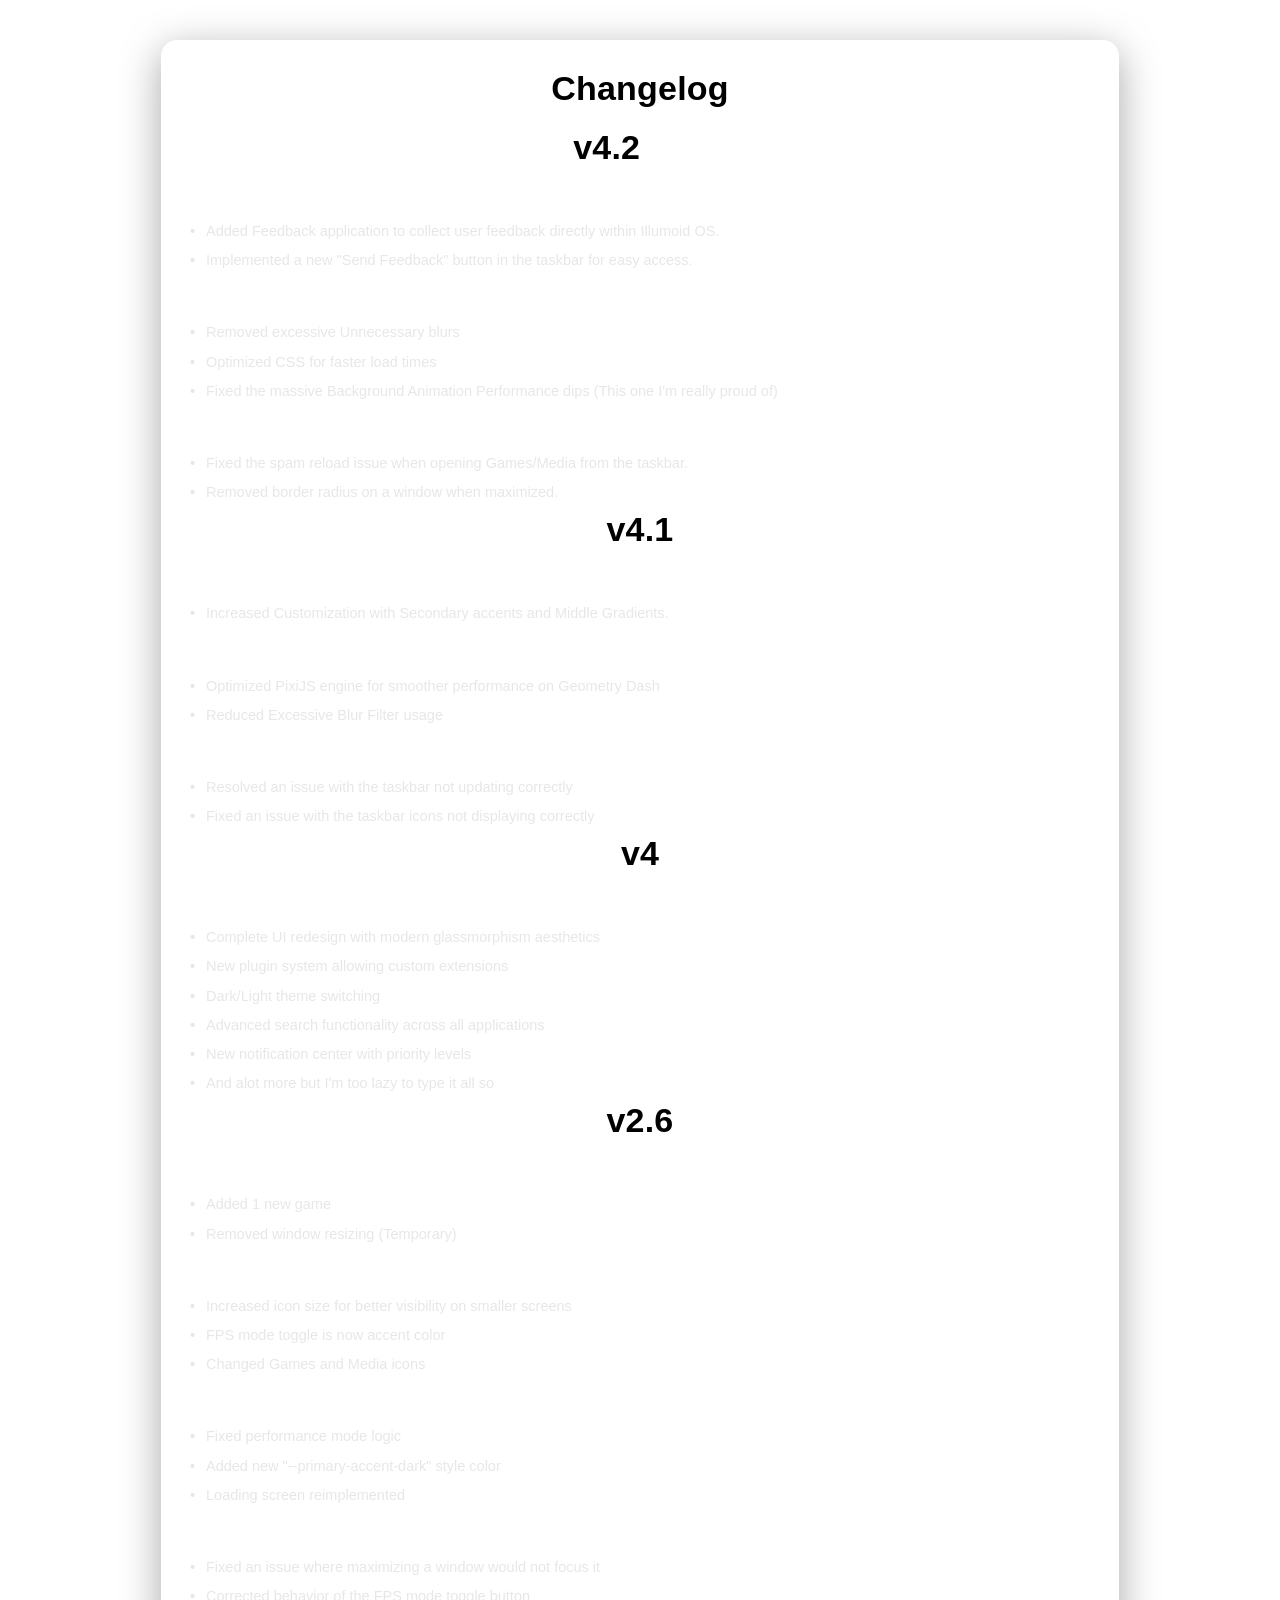
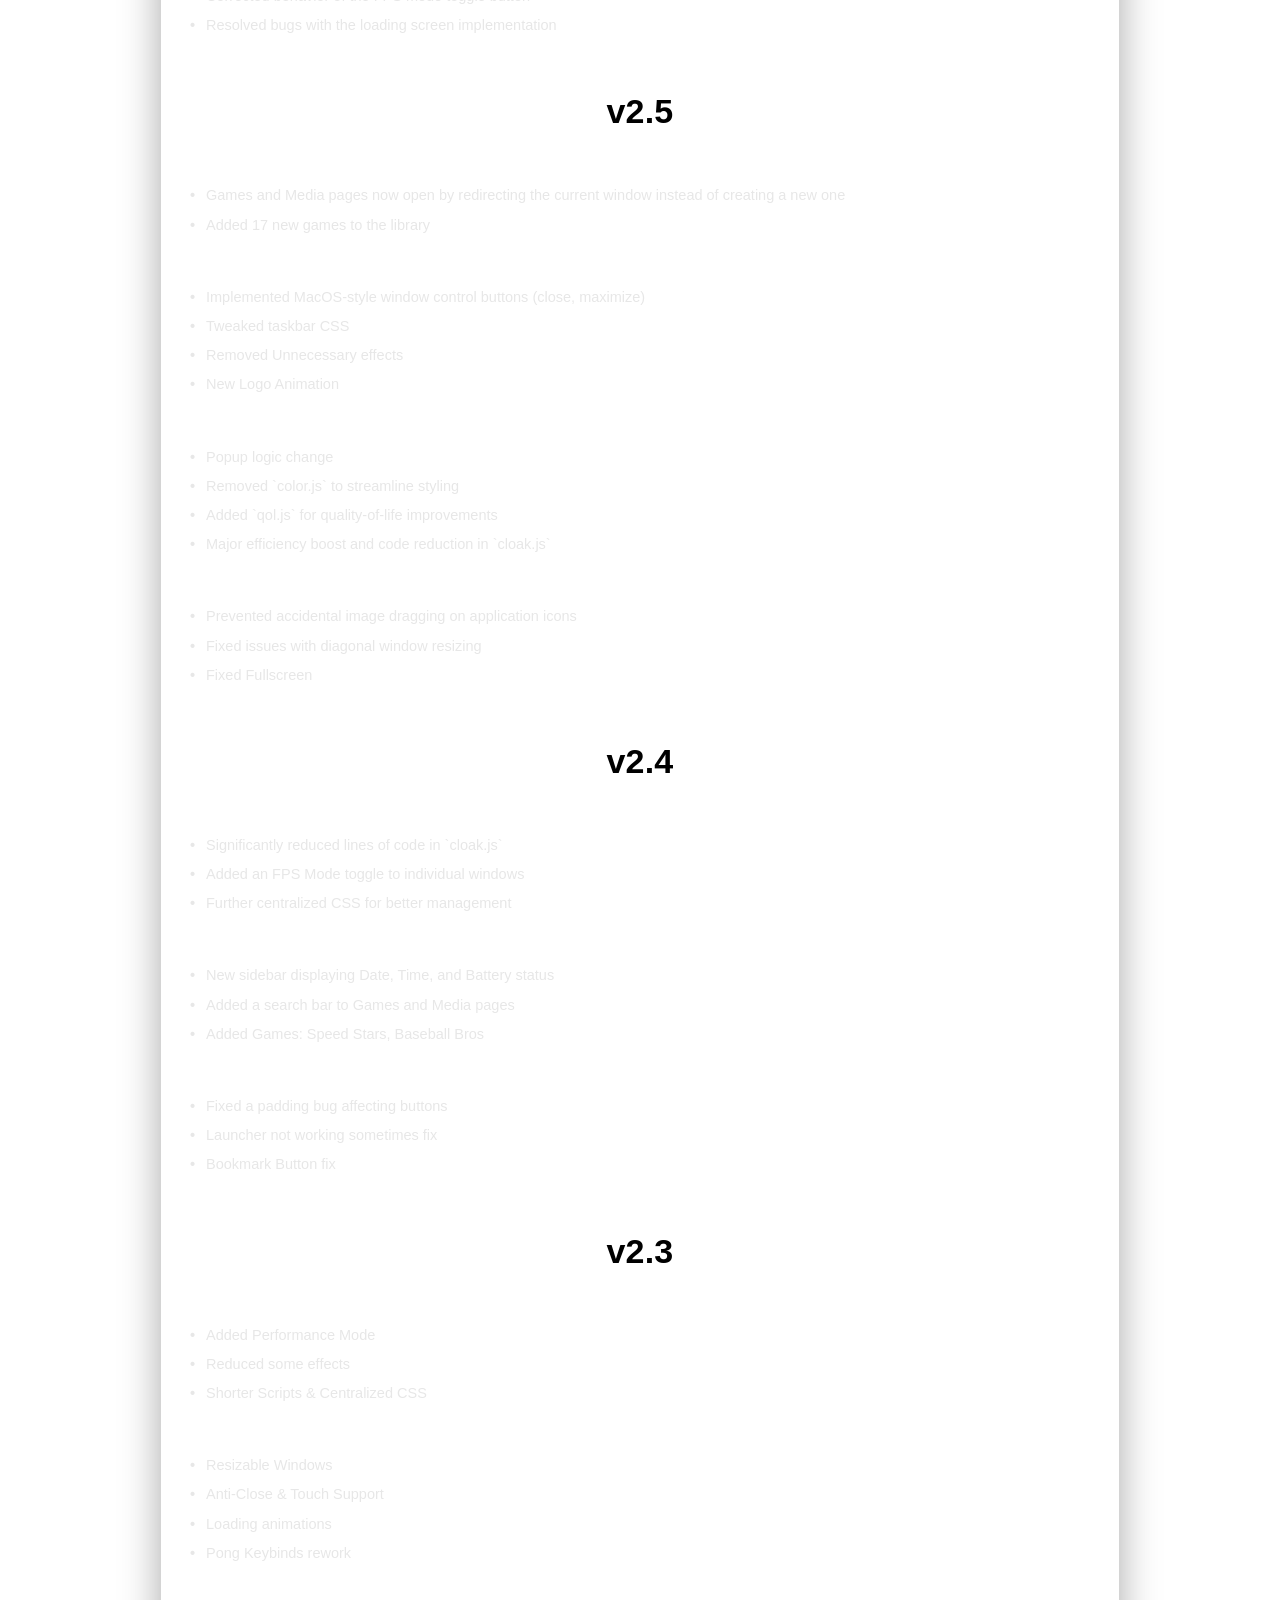
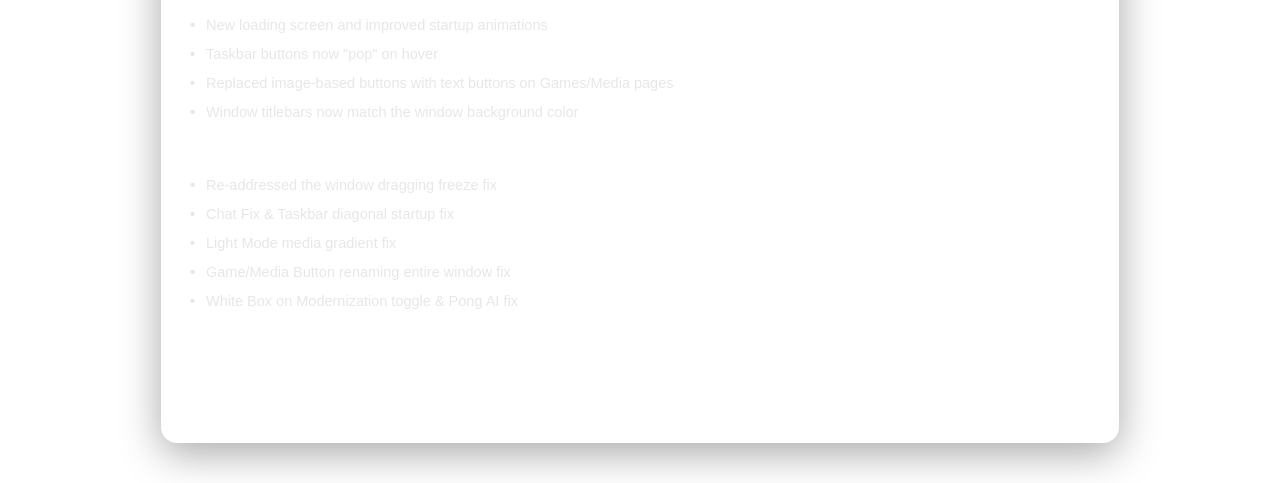
<file: pages/about.html>
<!DOCTYPE html>
<html lang="en">
  <head>
    <meta charset="UTF-8" />
    <meta name="viewport" content="width=device-width, initial-scale=1.0" />
    <title>Illumoid OS - Changelog</title>
    <style>
      body {
        font-family: "Segoe UI", Tahoma, Geneva, Verdana, sans-serif;
        margin: 0;
        padding: 0;
        min-height: 100vh;
        padding: 40px 20px;
        background: transparent;
        -webkit-font-smoothing: antialiased;
        -moz-osx-font-smoothing: grayscale;
      }
      .container {
        max-width: 900px;
        margin: 0 auto;
        padding: 28px 28px 24px;
        border-radius: 16px;
        border: 1px solid rgba(255,255,255,0.16);
        box-shadow:
          0 10px 40px rgba(0,0,0,0.35),
          inset 0 1px 0 rgba(255,255,255,0.05);
        backdrop-filter: saturate(140%) blur(16px);
        -webkit-backdrop-filter: saturate(140%) blur(16px);
      }
      h1 {
        text-align: center;
        margin: 0 0 20px 0;
        font-size: 34px;
        font-weight: 800;
        letter-spacing: 0.2px;
        color: var(--primary-accent);
      }
      .changelog-entry {
        margin-bottom: 24px;
        padding-bottom: 24px;
        border-bottom: 1px solid rgba(255,255,255,0.12);
      }
      .version-badge {
        display: inline-block;
        margin-left: 8px;
        padding: 4px 10px;
        font-size: 12px;
        font-weight: 600;
        color: #fff;
        background: color-mix(in oklab, var(--primary-accent-2) 75%, #0000);
        border: 1px solid rgba(255,255,255,0.18);
        border-radius: 999px;
        backdrop-filter: saturate(140%) blur(4px);
      }
      h2 {
        font-size: 18px;
        font-weight: 700;
        color: #fff;
        opacity: 0.9;
        margin: 16px 0 12px 0;
        text-align: left !important;
      }
      ul {
        list-style-type: none;
        padding-left: 16px;
        margin: 0;
      }
      li {
        font-size: 14.5px;
        line-height: 1.6;
        color: #e5e5e5;
        opacity: 0.92;
        margin-bottom: 6px;
        position: relative;
      }
      li::before {
        content: '•';
        position: absolute;
        left: -16px;
        color: var(--primary-accent);
        font-weight: bold;
      }
      ul ul {
        margin-top: 6px;
        padding-left: 20px;
      }
      ul ul li::before {
        content: '–';
      }
    </style>
  </head>
  <body>
    <div class="container">
      <h1>Changelog</h1>
      <div class="changelog-entry">
        <h1>v4.2<span class="version-badge">Latest</span></h1>
        <h2>New Features</h2>
        <ul>
          <li>Added Feedback application to collect user feedback directly within Illumoid OS.</li>
          <li>Implemented a new "Send Feedback" button in the taskbar for easy access.</li>
        </ul>
        <h2>Performance</h2>
        <ul>
          <li>Removed excessive Unnecessary blurs</li>
          <li>Optimized CSS for faster load times</li>
          <li>Fixed the massive Background Animation Performance dips (This one I'm really proud of)</li>
        </ul>
        <h2>Bug Fixes</h2>
        <ul>
          <li>Fixed the spam reload issue when opening Games/Media from the taskbar.</li>
          <li>Removed border radius on a window when maximized.</li>
        </ul>
        <h1>v4.1<span class="version-badge" style="display: none;"></span></h1>
        <h2>Major Features</h2>
        <ul>
          <li>Increased Customization with Secondary accents and Middle Gradients.</li>
        </ul>
        <h2>Performance Improvements</h2>
        <ul>
          <li>Optimized PixiJS engine for smoother performance on Geometry Dash</li>
          <li>Reduced Excessive Blur Filter usage</li>
        </ul>
        <h2>Fixes</h2>
        <ul>
          <li>Resolved an issue with the taskbar not updating correctly</li>
          <li>Fixed an issue with the taskbar icons not displaying correctly</li>
        </ul>
        <h1>v4</h1>
        <h2>Major Features</h2>
        <ul>
          <li>Complete UI redesign with modern glassmorphism aesthetics</li>
          <li>New plugin system allowing custom extensions</li>
          <li>Dark/Light theme switching</li>
          <li>Advanced search functionality across all applications</li>
          <li>New notification center with priority levels</li>
          <li>And alot more but I'm too lazy to type it all so</li>
        </ul>
      <div class="changelog-entry">
        <h1>v2.6 <span class="version-badge" style="display: none;"></span></h1>
        <h2>Features</h2>
        <ul>
          <li>Added 1 new game</li>
          <li>Removed window resizing (Temporary)</li>
        </ul>
        <h2>Appearance</h2>
        <ul>
          <li>Increased icon size for better visibility on smaller screens</li>
          <li>FPS mode toggle is now accent color</li>
          <li>Changed Games and Media icons</li>
        </ul>
        <h2>Scripts</h2>
        <ul>
          <li>Fixed performance mode logic</li>
          <li>Added new "--primary-accent-dark" style color</li>
          <li>Loading screen reimplemented</li>
        </ul>
        <h2>Bug Fixes</h2>
        <ul>
          <li>Fixed an issue where maximizing a window would not focus it</li>
          <li>Corrected behavior of the FPS mode toggle button</li>
          <li>Resolved bugs with the loading screen implementation</li>
        </ul>
      </div>
      <div class="changelog-entry">
        <h1>v2.5</h1>
        <h2>Features</h2>
        <ul>
          <li>Games and Media pages now open by redirecting the current window instead of creating a new one</li>
          <li>Added 17 new games to the library</li>
        </ul>
        <h2>Appearance</h2>
        <ul>
          <li>Implemented MacOS-style window control buttons (close, maximize)</li>
          <li>Tweaked taskbar CSS</li>
          <li>Removed Unnecessary effects</li>
          <li>New Logo Animation</li>
        </ul>
        <h2>Scripts</h2>
        <ul>
          <li>Popup logic change</li>
          <li>Removed `color.js` to streamline styling</li>
          <li>Added `qol.js` for quality-of-life improvements</li>
          <li>Major efficiency boost and code reduction in `cloak.js`</li>
        </ul>
        <h2>Bug Fixes</h2>
        <ul>
          <li>Prevented accidental image dragging on application icons</li>
          <li>Fixed issues with diagonal window resizing</li>
          <li>Fixed Fullscreen</li>
        </ul>
      </div>
      <div class="changelog-entry">
        <h1>v2.4</h1>
        <h2>Performance Optimizations</h2>
        <ul>
          <li>Significantly reduced lines of code in `cloak.js`</li>
          <li>Added an FPS Mode toggle to individual windows</li>
          <li>Further centralized CSS for better management</li>
        </ul>
        <h2>Features</h2>
        <ul>
          <li>New sidebar displaying Date, Time, and Battery status</li>
          <li>Added a search bar to Games and Media pages</li>
          <li>Added Games: Speed Stars, Baseball Bros</li>
        </ul>
        <h2>Bug Fixes</h2>
        <ul>
          <li>Fixed a padding bug affecting buttons</li>
          <li>Launcher not working sometimes fix</li>
          <li>Bookmark Button fix</li>
        </ul>
      </div>
      <div class="changelog-entry">
        <h1>v2.3</h1>
        <h2>Performance Optimizations</h2>
        <ul>
          <li>Added Performance Mode</li>
          <li>Reduced some effects</li>
          <li>Shorter Scripts & Centralized CSS</li>
        </ul>
        <h2>General Improvements</h2>
        <ul>
          <li>Resizable Windows</li>
          <li>Anti-Close & Touch Support</li>
          <li>Loading animations</li>
          <li>Pong Keybinds rework</li>
        </ul>
        <h2>Appearance</h2>
        <ul>
          <li>New loading screen and improved startup animations</li>
          <li>Taskbar buttons now "pop" on hover</li>
          <li>Replaced image-based buttons with text buttons on Games/Media pages</li>
          <li>Window titlebars now match the window background color</li>
        </ul>
        <h2>Bug Fixes</h2>
        <ul>
          <li>Re-addressed the window dragging freeze fix</li>
          <li>Chat Fix & Taskbar diagonal startup fix</li>
          <li>Light Mode media gradient fix</li>
          <li>Game/Media Button renaming entire window fix</li>
          <li>White Box on Modernization toggle & Pong AI fix</li>
        </ul>
      </div>
    </div>
  </body>
</html>
</file>
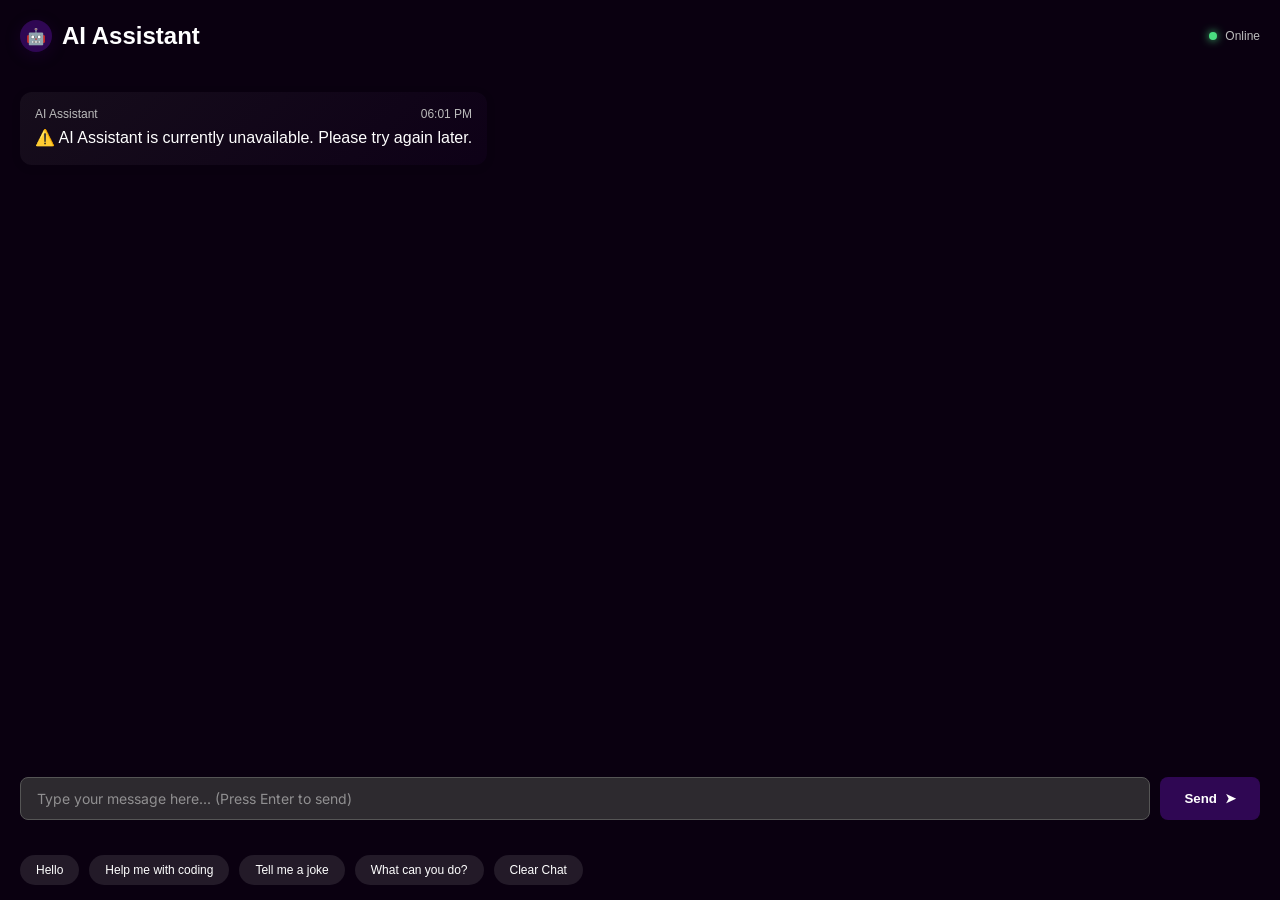
<file: pages/assistant.html>
<!DOCTYPE html>
<html lang="en">
<head>
  <meta charset="UTF-8" />
  <meta name="viewport" content="width=device-width, initial-scale=1.0" />
  <title>Illumoid OS - AI Assistant</title>
  <link rel="stylesheet" href="/styles/styles.css" />
  
  <style>
    body, html {
      background: none !important;
    }
    /* AI Assistant specific styles */
    .assistant-container {
      display: flex;
      flex-direction: column;
      height: 100vh;
      background: var(--bg-gradient-1);
      color: var(--font-color);
      font-family: 'Space Grotesk', sans-serif;
    }

    .assistant-header {
      padding: 20px;
      border-bottom: 1px solid var(--border);
      background: var(--titlebar-bg);
      display: flex;
      align-items: center;
      gap: 15px;
    }

    .assistant-title {
      font-size: 24px;
      font-weight: 600;
      display: flex;
      align-items: center;
      gap: 10px;
    }

    .assistant-icon {
      width: 32px;
      height: 32px;
      background: var(--primary-accent);
      border-radius: 50%;
      display: flex;
      align-items: center;
      justify-content: center;
      color: white;
      font-size: 16px;
      box-shadow: 0 4px 15px rgba(47, 7, 83, 0.3);
    }

    .status-indicator {
      margin-left: auto;
      display: flex;
      align-items: center;
      gap: 8px;
      font-size: 12px;
      color: var(--font-secondary);
    }

    .status-dot {
      width: 8px;
      height: 8px;
      background: #4ade80;
      border-radius: 50%;
      box-shadow: 0 0 8px #4ade80;
      animation: pulse 2s infinite;
    }

    .chat-area {
      flex: 1;
      overflow-y: auto;
      padding: 20px;
      display: flex;
      flex-direction: column;
      gap: 15px;
    }

    .message {
      max-width: 80%;
      padding: 15px;
      border-radius: 12px;
      border: 1px solid var(--border);
      background: var(--window-bg);
      box-shadow: 0 2px 10px rgba(0,0,0,0.1);
      animation: messageSlideIn 0.3s ease-out;
    }

    .message.assistant {
      align-self: flex-start;
      background: linear-gradient(135deg, var(--window-bg), rgba(47, 7, 83, 0.1));
    }

    .message.user {
      align-self: flex-end;
      background: linear-gradient(135deg, var(--primary-accent), var(--primary-accent-dark));
      color: white;
      border-color: rgba(47, 7, 83, 0.3);
    }

    .message-header {
      font-size: 12px;
      color: var(--font-secondary);
      margin-bottom: 5px;
      display: flex;
      justify-content: space-between;
      align-items: center;
    }

    .message-content {
      line-height: 1.5;
    }

    .typing-indicator {
      align-self: flex-start;
      padding: 15px;
      background: var(--window-bg);
      border-radius: 12px;
      border: 1px solid var(--border);
      display: none;
    }

    .typing-dots {
      display: flex;
      gap: 5px;
      align-items: center;
    }

    .typing-dot {
      width: 8px;
      height: 8px;
      background: var(--primary-accent);
      border-radius: 50%;
      animation: typing 1.4s infinite ease-in-out;
    }

    .typing-dot:nth-child(2) { animation-delay: 0.2s; }
    .typing-dot:nth-child(3) { animation-delay: 0.4s; }

    .input-area {
      padding: 20px;
      border-top: 1px solid var(--border);
      background: var(--titlebar-bg);
      display: flex;
      gap: 10px;
    }

    .message-input {
      flex: 1;
      padding: 12px 16px;
      border-radius: 8px;
      border: 1px solid var(--input-border);
      background: var(--input-bg);
      color: var(--font-color);
      font-size: 14px;
      outline: none;
      transition: all 0.3s ease;
    }

    .message-input:focus {
      border-color: var(--primary-accent);
      box-shadow: 0 0 0 3px rgba(47, 7, 83, 0.1);
    }

    .send-btn {
      padding: 12px 24px;
      background: var(--primary-accent);
      color: white;
      border: none;
      border-radius: 8px;
      cursor: pointer;
      font-weight: 600;
      transition: all 0.3s ease;
      display: flex;
      align-items: center;
      gap: 8px;
    }

    .send-btn:hover {
      background: var(--primary-accent-dark);
      transform: translateY(-1px);
      box-shadow: 0 4px 12px rgba(47, 7, 83, 0.3);
    }

    .send-btn:disabled {
      background: var(--font-secondary);
      cursor: not-allowed;
      transform: none;
      box-shadow: none;
    }

    .quick-actions {
      padding: 15px 20px;
      border-top: 1px solid var(--border);
      background: var(--titlebar-bg);
      display: flex;
      gap: 10px;
      flex-wrap: wrap;
    }

    .quick-btn {
      padding: 8px 16px;
      background: rgba(255,255,255,0.1);
      border: 1px solid var(--border);
      border-radius: 20px;
      color: var(--font-color);
      cursor: pointer;
      font-size: 12px;
      transition: all 0.3s ease;
    }

    .quick-btn:hover {
      background: var(--primary-accent);
      color: white;
      border-color: var(--primary-accent);
    }

    /* Animations */
    @keyframes pulse {
      0%, 100% { opacity: 1; }
      50% { opacity: 0.5; }
    }

    @keyframes typing {
      0%, 100% { transform: translateY(0); }
      50% { transform: translateY(-5px); }
    }

    @keyframes messageSlideIn {
      from {
        opacity: 0;
        transform: translateY(10px);
      }
      to {
        opacity: 1;
        transform: translateY(0);
      }
    }

    /* Responsive design */
    @media (max-width: 768px) {
      .message {
        max-width: 90%;
      }
      
      .assistant-header {
        padding: 15px;
      }
      
      .chat-area {
        padding: 15px;
      }
      
      .input-area {
        padding: 15px;
      }
    }
  </style>
</head>
<body>
  <div class="assistant-container">
    <div class="assistant-header">
      <div class="assistant-title">
        <div class="assistant-icon">🤖</div>
        <span>AI Assistant</span>
      </div>
      <div class="status-indicator">
        <div class="status-dot"></div>
        <span>Online</span>
      </div>
    </div>

    <div class="chat-area" id="chatArea">
      <!-- Messages will be inserted here -->
    </div>

    <div class="typing-indicator" id="typingIndicator">
      <div class="typing-dots">
        <div class="typing-dot"></div>
        <div class="typing-dot"></div>
        <div class="typing-dot"></div>
      </div>
    </div>

    <div class="input-area">
      <input 
        type="text" 
        id="messageInput" 
        class="message-input" 
        placeholder="Type your message here... (Press Enter to send)"
        autocomplete="off"
      />
      <button id="sendBtn" class="send-btn">
        <span>Send</span>
        <span>➤</span>
      </button>
    </div>

    <div class="quick-actions">
      <button class="quick-btn" onclick="sendQuickMessage('Hello')">Hello</button>
      <button class="quick-btn" onclick="sendQuickMessage('Help me with coding')">Help me with coding</button>
      <button class="quick-btn" onclick="sendQuickMessage('Tell me a joke')">Tell me a joke</button>
      <button class="quick-btn" onclick="sendQuickMessage('What can you do?')">What can you do?</button>
      <button class="quick-btn" onclick="clearChat()">Clear Chat</button>
    </div>
  </div>

  <!-- Puter AI Chat Script -->
  <script src="https://js.puter.com/v2/"></script>
  
  <script>
    // Chat state management
    let isTyping = false;
    let conversationHistory = [];
    
    // DOM elements
    const chatArea = document.getElementById('chatArea');
    const typingIndicator = document.getElementById('typingIndicator');
    const messageInput = document.getElementById('messageInput');
    const sendBtn = document.getElementById('sendBtn');

    // Initialize Puter AI
    async function initPuter() {
      try {
        // Test the Puter AI connection
        const testResponse = await puter.ai.chat("Hello, test connection");
        console.log('Puter AI initialized successfully');
        
        // Add welcome message
        addMessage("assistant", "Hello! I'm your AI Assistant powered by Puter.com. How can I help you today?");
      } catch (error) {
        console.error('Puter AI initialization failed:', error);
        addMessage("assistant", "⚠️ AI Assistant is currently unavailable. Please try again later.");
      }
    }

    // Add message to chat
    function addMessage(sender, text) {
      const messageDiv = document.createElement('div');
      messageDiv.className = `message ${sender}`;
      
      const now = new Date();
      const timeString = now.toLocaleTimeString([], { hour: '2-digit', minute: '2-digit' });
      
      messageDiv.innerHTML = `
        <div class="message-header">
          <span class="sender-name">${sender === 'assistant' ? 'AI Assistant' : 'You'}</span>
          <span class="time">${timeString}</span>
        </div>
        <div class="message-content">${text}</div>
      `;
      
      chatArea.appendChild(messageDiv);
      chatArea.scrollTop = chatArea.scrollHeight;
    }

    // Show/hide typing indicator
    function setTypingIndicator(show) {
      if (show) {
        typingIndicator.style.display = 'block';
        isTyping = true;
      } else {
        typingIndicator.style.display = 'none';
        isTyping = false;
      }
    }

    // Send message function
    async function sendMessage() {
      const message = messageInput.value.trim();
      
      if (!message || isTyping) return;
      
      // Clear input
      messageInput.value = '';
      
      // Add user message
      addMessage('user', message);
      
      // Show typing indicator
      setTypingIndicator(true);
      
      try {
        // Get AI response using Puter
        const response = await puter.ai.chat(message);
        
        // Hide typing indicator
        setTypingIndicator(false);
        
        // Add assistant response
        addMessage('assistant', response);
        
      } catch (error) {
        console.error('Error sending message:', error);
        setTypingIndicator(false);
        addMessage('assistant', 'Sorry, I encountered an error. Please try again.');
      }
    }

    // Quick message function
    function sendQuickMessage(message) {
      messageInput.value = message;
      sendMessage();
    }

    // Clear chat function
    function clearChat() {
      if (confirm('Are you sure you want to clear the chat?')) {
        chatArea.innerHTML = '';
        addMessage("assistant", "Chat cleared. How can I help you today?");
      }
    }

    // Event listeners
    sendBtn.addEventListener('click', sendMessage);
    
    messageInput.addEventListener('keypress', (e) => {
      if (e.key === 'Enter') {
        sendMessage();
      }
    });

    // Initialize the assistant
    document.addEventListener('DOMContentLoaded', () => {
      initPuter();
    });
  </script>
</body>
</html>
</file>
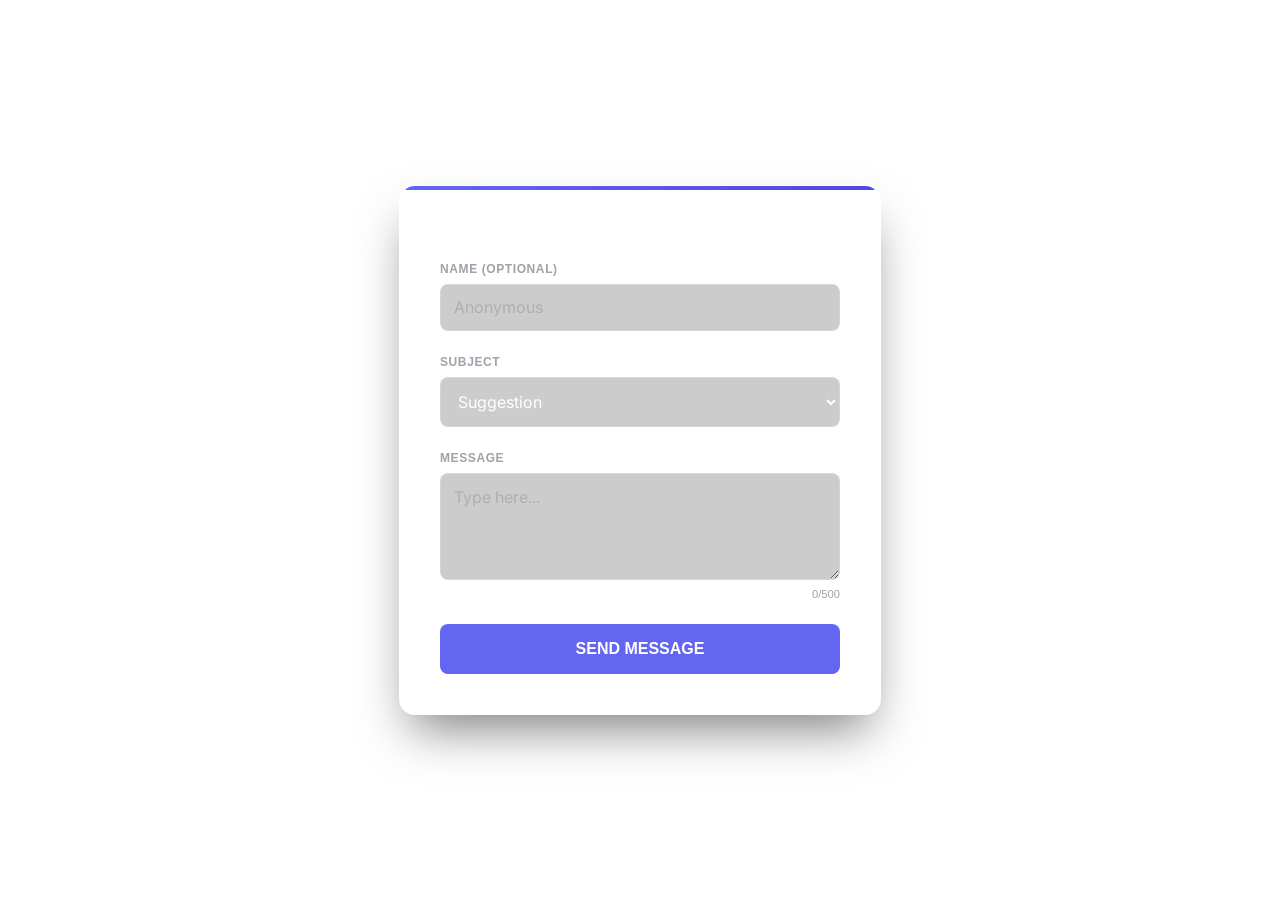
<file: pages/feedback.html>
<!DOCTYPE html>
<html lang="en">
<head>
    <meta charset="UTF-8">
    <meta name="viewport" content="width=device-width, initial-scale=1.0">
    <title>Feedback</title>
    <link rel="stylesheet" href="../styles/styles.css">
    <style>
        /* Feedback-specific styles that extend the illumoid theme */
        :root {
            --primary-accent: #6366f1;
            --primary-accent-dark: #4f46e5;
            --glass-bg: rgba(255, 255, 255, 0.1);
            --glass-bg-dark: rgba(0, 0, 0, 0.2);
            --font-color: #ffffff;
            --font-secondary: #a1a1aa;
            --unified-border: 1px solid rgba(255, 255, 255, 0.2);
            --radius-lg: 16px;
            --radius-sm: 8px;
            --transition-speed: 0.3s;
            --unified-blur: blur(10px);
        }

        body {
            font-family: sans-serif;
            margin: 0;
        }

        .feedback-container {
            display: flex;
            justify-content: center;
            align-items: center;
            min-height: 100vh;
            padding: 20px;
            box-sizing: border-box;
        }

        .feedback-card {
            background: var(--glass-bg);
            backdrop-filter: var(--unified-blur);
            -webkit-backdrop-filter: var(--unified-blur);
            border: var(--unified-border);
            border-radius: var(--radius-lg);
            padding: 2.5rem;
            width: 100%;
            max-width: 400px;
            box-shadow: 0 25px 50px -12px rgba(0, 0, 0, 0.5);
            position: relative;
            overflow: hidden;
        }

        .feedback-card::before {
            content: '';
            position: absolute;
            top: 0;
            left: 0;
            right: 0;
            height: 4px;
            background: linear-gradient(90deg, var(--primary-accent), var(--primary-accent-dark));
        }

        .feedback-header {
            margin: 0 0 0.5rem 0;
            font-size: 1.5rem;
            color: var(--font-color);
            font-weight: 600;
            text-align: center;
        }

        .form-group {
            margin-bottom: 1.5rem;
            position: relative;
        }

        .form-label {
            display: block;
            font-size: 0.75rem;
            font-weight: 600;
            margin-bottom: 0.5rem;
            text-transform: uppercase;
            color: var(--font-secondary);
            letter-spacing: 0.05em;
        }

        .form-input, .form-select, .form-textarea {
            width: 100%;
            padding: 0.8rem;
            background: var(--glass-bg-dark);
            border: var(--unified-border);
            border-radius: var(--radius-sm);
            color: var(--font-color);
            font-size: 1rem;
            box-sizing: border-box;
            transition: all var(--transition-speed);
        }

        .char-counter {
            font-size: 0.7rem;
            color: var(--font-secondary);
            text-align: right;
            margin-top: 4px;
        }

        .submit-btn {
            width: 100%;
            background: var(--primary-accent);
            color: white;
            border: none;
            padding: 1rem;
            border-radius: var(--radius-sm);
            font-size: 1rem;
            font-weight: 600;
            cursor: pointer;
            transition: all var(--transition-speed);
            text-transform: uppercase;
        }

        .submit-btn:disabled {
            background: #334155;
            cursor: not-allowed;
            opacity: 0.7;
        }

        #success-message { display: none; text-align: center; padding: 2rem 0; }
        .success-title { color: var(--font-color); font-size: 1.5rem; margin-bottom: 0.5rem; }
        .success-text { color: var(--font-secondary); line-height: 1.5; }
        .hate-icon { color: #ef4444; font-size: 3rem; margin-bottom: 1rem; }
        .honeypot { display: none; }
    </style>
</head>
<body>

    <div class="feedback-container">
        <div class="feedback-card">
            <div id="form-container">
                <h2 class="feedback-header">Feedback</h2>
                <form id="feedback-form">
                    <input type="text" name="_honey" class="honeypot">
                    <input type="hidden" name="_captcha" value="false">
                    
                    <div class="form-group">
                        <label class="form-label">Name (Optional)</label>
                        <input type="text" name="name" id="userName" class="form-input" placeholder="Anonymous">
                    </div>

                    <div class="form-group">
                        <label class="form-label">Subject</label>
                        <select name="_subject" id="subjectSelect" class="form-select">
                            <option value="Suggestion">Suggestion</option>
                            <option value="New App/Game">New App/Game</option>
                            <option value="Bug Report">Bug Report</option>
                            <option value="Hate Comment">Hate Comment</option>
                        </select>
                    </div>

                    <div class="form-group">
                        <label class="form-label">Message</label>
                        <textarea name="message" id="messageArea" rows="4" class="form-textarea" placeholder="Type here..." required maxlength="500"></textarea>
                        <div class="char-counter"><span id="charCount">0</span>/500</div>
                    </div>

                    <button type="submit" id="submit-btn" class="submit-btn">Send Message</button>
                </form>
            </div>

            <div id="success-message">
                <div id="success-icon-container"></div>
                <h3 id="success-title" class="success-title"></h3>
                <p id="success-text" class="success-text"></p>
                <button onclick="location.reload()" style="margin-top:1rem; cursor:pointer;">Go Back</button>
            </div>
        </div>
    </div>

    <script>
        const form = document.getElementById('feedback-form');
        const submitBtn = document.getElementById('submit-btn');
        const messageArea = document.getElementById('messageArea');
        const charCountDisplay = document.getElementById('charCount');
        const subjectSelect = document.getElementById('subjectSelect');
        
        // --- 1. SLUR DETECTION ---
        // Add words you want to filter here
        const blacklist = ['badword1', 'badword2', 'slur1']; 

        function containsSlurs(text) {
            const lowerText = text.toLowerCase();
            return blacklist.some(word => lowerText.includes(word));
        }

        // --- 2. COOLDOWN / RATE LIMIT LOGIC ---
        const COOLDOWN_MS = 2 * 60 * 1000; // 2 Minutes

        function checkRateLimit() {
            const lastSubmit = localStorage.getItem('lastFeedbackTime');
            if (lastSubmit) {
                const elapsed = Date.now() - parseInt(lastSubmit);
                if (elapsed < COOLDOWN_MS) {
                    startTimer(Math.ceil((COOLDOWN_MS - elapsed) / 1000));
                }
            }
        }

        function startTimer(seconds) {
            submitBtn.disabled = true;
            const timer = setInterval(() => {
                if (seconds <= 0) {
                    clearInterval(timer);
                    submitBtn.disabled = false;
                    submitBtn.innerText = "Send Message";
                } else {
                    submitBtn.innerText = `Cooldown: ${seconds}s`;
                    seconds--;
                }
            }, 1000);
        }

        // --- 3. EVENT LISTENERS ---
        messageArea.addEventListener('input', () => {
            charCountDisplay.innerText = messageArea.value.length;
        });

        let hateCount = 0;
        const annoyingPrompts = [
            "Are you sure you want to be mean?",
            "Are you really, really sure?",
            "This will be sent directly to our feelings. Still want to send?",
            "Is there nothing better you could be doing?",
            "Final chance to be a good person. Click OK to stay a hater."
        ];

        form.addEventListener('submit', function(e) {
            e.preventDefault();

            // Auto-detect hate
            if (containsSlurs(messageArea.value)) {
                subjectSelect.value = "Hate Comment";
            }

            // Hate prompt logic
            if (subjectSelect.value === "Hate Comment" && hateCount < annoyingPrompts.length) {
                alert(annoyingPrompts[hateCount]);
                hateCount++;
                return;
            }

            submitBtn.disabled = true;
            submitBtn.innerText = "Sending...";

            const formData = new FormData(form);
            
            fetch("https://formsubmit.co/ajax/ilavaminecraft123@gmail.com", {
                method: "POST",
                body: formData,
                headers: { 'Accept': 'application/json' }
            })
            .then(response => {
                if(response.ok) {
                    localStorage.setItem('lastFeedbackTime', Date.now().toString());
                    showSuccess();
                }
            })
            .catch(() => {
                alert("Error sending message.");
                submitBtn.disabled = false;
            });
        });

        function showSuccess() {
            document.getElementById('form-container').style.display = 'none';
            document.getElementById('success-message').style.display = 'block';
            const icon = document.getElementById('success-icon-container');
            const title = document.getElementById('success-title');
            const text = document.getElementById('success-text');

            if (subjectSelect.value === "Hate Comment") {
                icon.innerHTML = '<div class="hate-icon">>:(</div>';
                title.innerText = "Sent, I guess.";
                text.innerText = "Your mean message was sent. We're not happy about it.";
            } else {
                icon.innerHTML = '<div style="color:#4ade80; font-size:3rem;">✔</div>';
                title.innerText = "Sent Successfully!";
                text.innerText = "Thanks for making our day better.";
            }
        }

        // Run on load
        checkRateLimit();
    </script>
</body>
</html>
</file>
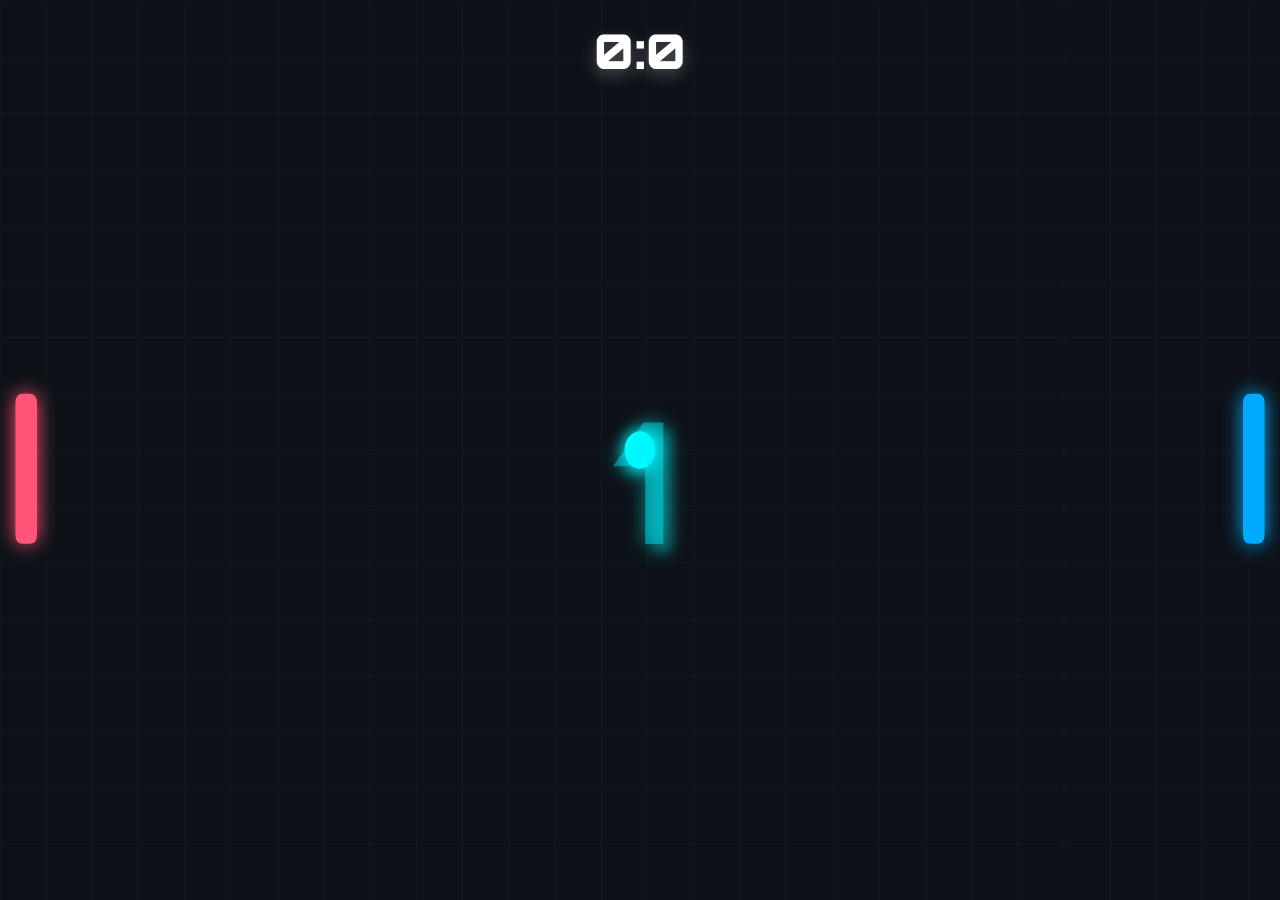
<file: pages/games/pong.html>
<!DOCTYPE html>
<html lang="en">
  <head>
    <meta charset="UTF-8" />
    <meta name="viewport" content="width=device-width, initial-scale=1.0" />
    <title>Pong</title>
    <link
      href="https://fonts.googleapis.com/css2?family=Orbitron:wght@900&display=swap"
      rel="stylesheet"
    />
    <style>
      * {
        margin: 0;
        padding: 0;
        box-sizing: border-box;
        font-family: "Orbitron", monospace;
      }
      body {
        display: flex;
        justify-content: center;
        align-items: center;
        overflow: hidden;
      }
      .game-container {
        position: relative;
        width: 100vw;
        height: 100vh;
        overflow: hidden;
      }
      canvas {
        display: block;
        width: 100vw;
        height: 100vh;
        background: #0d1117;
        transition: filter 0.5s ease-in-out;
      }
      .score-display {
        position: absolute;
        top: 20px;
        left: 0;
        right: 0;
        margin: 0 auto;
        transform: none;
        z-index: 10;
        text-align: center;
        pointer-events: none;
      }
      .score {
        font-size: 3rem;
        font-weight: 900;
        color: white;
        text-shadow: 0 6px 18px rgba(255, 255, 255, 0.25),
          0 2px 6px rgba(255, 255, 255, 0.06);
      }
      .modal {
        display: none;
        position: fixed;
        top: 0;
        left: 0;
        width: 100%;
        height: 100%;
        background-color: rgba(0, 0, 0, 0.8);
        z-index: 100;
        justify-content: center;
        align-items: center;
        animation: fadeIn 0.3s ease-in-out;
      }
      .modal-content {
        position: relative;
        min-width: 360px;
        max-width: 86vw;
        padding: 28px;
        border-radius: 12px;
        background: linear-gradient(180deg, #071827, #021118);
        border: 1px solid rgba(0, 238, 255, 0.08);
        box-shadow: 0 12px 60px rgba(0, 0, 0, 0.6);
        color: #eaf9ff;
        text-align: center;
        transform: translateY(0);
      }
      .modal-content h2 {
        font-size: 28px;
        font-weight: 900;
        margin-bottom: 12px;
        color: #fff;
        text-shadow: 0 6px 30px rgba(0, 238, 255, 0.04);
      }
      #retryButton {
        padding: 10px 18px;
        border-radius: 8px;
        background: linear-gradient(180deg, #00eefd, #00a8c0);
        color: #001217;
        font-weight: 700;
        border: none;
        cursor: pointer;
        box-shadow: 0 10px 30px rgba(0, 168, 192, 0.08);
      }
      #retryButton:hover {
        background: #fff;
        transform: scale(1.05);
      }
      @keyframes slideIn {
        from {
          transform: translateY(100%);
        }
        to {
          transform: translateY(0);
        }
      }
      @keyframes fadeIn {
        from {
          opacity: 0;
        }
        to {
          opacity: 1;
        }
      }
    </style>
  </head>
  <body>
    <div class="game-container">
      <canvas id="game"></canvas>
      <div class="score-display">
        <div class="score" id="score1">0:0</div>
        <div class="score" id="score2"></div>
      </div>
    </div>
    <div id="winModal" class="modal">
      <div class="modal-content">
        <h2 id="winMessage">Player 1 Wins!</h2>
        <button id="retryButton">Retry</button>
      </div>
    </div>
    <script>
      const canvas = document.getElementById("game"),
        ctx = canvas.getContext("2d");
      const { width: VW, height: VH } = { width: 830, height: 480 };
      let scaleX = 1,
        scaleY = 1,
        paddleHeight = 95,
        paddleWidth = 14,
        maxBallSpeed = 288;
      const PLAYER_1_COLOR = "rgba(255,85,120,1)";
      const PLAYER_2_COLOR = "rgba(0,170,255,1)";
      let powerUps = [],
        activePowerUps = [],
        countdown = 0,
        countdownStart = 0,
        lastFrameTime = 0;
      const FPS = 60,
        FRAME_TIME = 1000 / FPS,
        WIN_SCORE = 5;
      let p1Color = PLAYER_1_COLOR,
        p2Color = PLAYER_2_COLOR;
      let ball = {
        x: VW / 2,
        y: VH / 2,
        vx: 0,
        vy: 0,
        speed: 4,
        radius: 10,
        frozen: false,
        prevX: VW / 2,
        prevY: VH / 2,
        color: "#0ff",
        lastHitBy: null,
        trail: [],
      };
      const MAX_TRAIL = 24,
        MAX_PARTICLES = 50;
      let motionBlur = true,
        performanceMode = false,
        debugMode = false;
      let ballPositionHistory = [],
        particles = Array(MAX_PARTICLES)
          .fill()
          .map(() => ({
            active: false,
            x: 0,
            y: 0,
            vx: 0,
            vy: 0,
            alpha: 0,
            radius: 0,
            color: "",
            life: 0,
          }));
      let particleIndex = 0,
        screenShake = 0,
        bgOffset = 0;
      let audioCtx = new (window.AudioContext || window.webkitAudioContext)();
      const paddles = [
        {
          x: 10,
          y: 210,
          score: 0,
          lastTap: 0,
          reverse: false,
          instaBot: false,
          aimbot: false,
          upKey: "w",
          downKey: "s",
          upPressed: false,
          downPressed: false,
          lastKeyPressed: null,
        },
        {
          x: VW - 24,
          y: 210,
          score: 0,
          lastTap: 0,
          reverse: false,
          instaBot: false,
          aimbot: false,
          upKey: "ArrowUp",
          downKey: "ArrowDown",
          upPressed: false,
          downPressed: false,
          lastKeyPressed: null,
        },
      ];
      const keys = {},
        scoreEls = [
          document.getElementById("score1"),
          document.getElementById("score2"),
        ];
      let typedKeys = "",
        typedCheatKeys = "",
        lastPowerUpSpawn = 0;
      const debugCombo = "DEBUGMAN",
        cheatCodes = {
          leftInsta: "asd",
          rightInsta: "ArrowLeftArrowDownArrowRight",
          leftAim: "awd",
          rightAim: "ArrowLeftArrowUpArrowRight",
        };
      const winModal = document.getElementById("winModal");
      const winMessage = document.getElementById("winMessage");
      const retryButton = document.getElementById("retryButton");
      document.addEventListener("keydown", (e) => {
        keys[e.key] = true;
        handleCheatKeys(e.key);
      });
      document.addEventListener("keyup", (e) => (keys[e.key] = false));
      function playSound(frequency, duration = 0.1, type = "sine") {
        const oscillator = audioCtx.createOscillator();
        const gainNode = audioCtx.createGain();
        oscillator.connect(gainNode);
        gainNode.connect(audioCtx.destination);
        oscillator.frequency.value = frequency;
        oscillator.type = type;
        gainNode.gain.setValueAtTime(0.3, audioCtx.currentTime);
        gainNode.gain.exponentialRampToValueAtTime(
          0.01,
          audioCtx.currentTime + duration
        );
        oscillator.start(audioCtx.currentTime);
        oscillator.stop(audioCtx.currentTime + duration);
      }
      function resizeCanvas() {
        canvas.width = canvas.clientWidth;
        canvas.height = canvas.clientHeight;
        scaleX = canvas.width / VW;
        scaleY = canvas.height / VH;
      }
      window.addEventListener("resize", resizeCanvas);
      resizeCanvas();
      function drawRoundedRect(x, y, w, h, r, color) {
        ctx.save();
        if (!performanceMode) {
          ctx.shadowColor = color;
          ctx.shadowBlur = 20;
        }
        ctx.fillStyle = color;
        ctx.beginPath();
        ctx.moveTo(x + r, y);
        ctx.lineTo(x + w - r, y);
        ctx.quadraticCurveTo(x + w, y, x + w, y + r);
        ctx.lineTo(x + w, y + h - r);
        ctx.quadraticCurveTo(x + w, y + h, x + w - r, y + h);
        ctx.lineTo(x + r, y + h);
        ctx.quadraticCurveTo(x, y + h, x, y + h - r);
        ctx.lineTo(x, y + r);
        ctx.quadraticCurveTo(x, y, x + r, y);
        ctx.fill();
        ctx.restore();
      }
      function drawBackgroundGrid() {
        ctx.strokeStyle = "rgba(0,238,255,0.05)";
        ctx.lineWidth = 0.5;
        for (let x = 0; x < VW; x += 30) {
          ctx.beginPath();
          ctx.moveTo(x, 0);
          ctx.lineTo(x, VH);
          ctx.stroke();
        }
        for (let y = 0; y < VH; y += 30) {
          ctx.beginPath();
          ctx.moveTo(0, y);
          ctx.lineTo(VW, y);
          ctx.stroke();
        }
      }
      function handlePaddle(p, isLeft) {
        if (p.instaBot || p.aimbot) {
          let targetY = ball.y - paddleHeight / 2,
            speed = p.aimbot ? 5 : Infinity;
          if ((isLeft && ball.vx < 0) || (!isLeft && ball.vx > 0)) {
            const paddleX = isLeft
              ? p.x + paddleWidth + ball.radius
              : p.x - ball.radius;
            const timeToReach = (paddleX - ball.x) / ball.vx;
            if (isFinite(timeToReach) && timeToReach > 0) {
              let futureY = ball.y + ball.vy * timeToReach;
              while (futureY < 0 || futureY > VH)
                futureY = futureY < 0 ? -futureY : 2 * VH - futureY;
              targetY = futureY - paddleHeight / 2;
            }
          }
          if (p.instaBot && Math.abs(ball.y - (p.y + paddleHeight / 2)) < 1) {
            targetY += Math.sin(performance.now() * 0.01) * 7;
          }
          const move =
            Math.min(speed, Math.abs(targetY - p.y)) * Math.sign(targetY - p.y);
          p.y = Math.max(
            0,
            Math.min(VH - paddleHeight, p.y + (p.aimbot ? move : targetY - p.y))
          );
          return;
        }
        let direction = 0;
        if (keys[p.upKey] && keys[p.downKey]) {
          direction = p.lastKeyPressed === p.downKey ? 1 : -1;
        } else if (keys[p.upKey]) {
          direction = -1;
          p.lastKeyPressed = p.upKey;
        } else if (keys[p.downKey]) {
          direction = 1;
          p.lastKeyPressed = p.downKey;
        }
        p.y += direction * 10;
        p.y = Math.max(0, Math.min(VH - paddleHeight, p.y));
      }
      function checkPaddleCollision(paddle, isLeft) {
        const dx = ball.x - ball.prevX,
          dy = ball.y - ball.prevY,
          steps = Math.max(2, Math.ceil(ball.speed / 5));
        for (let i = 0; i <= steps; i++) {
          const t = i / steps,
            checkX = ball.prevX + dx * t,
            checkY = ball.prevY + dy * t;
          if (
            checkX + ball.radius > paddle.x &&
            checkX - ball.radius < paddle.x + paddleWidth &&
            checkY + ball.radius > paddle.y &&
            checkY - ball.radius < paddle.y + paddleHeight
          ) {
            ball.x = isLeft
              ? paddle.x + paddleWidth + ball.radius
              : paddle.x - ball.radius;
            ball.y = checkY;
            return true;
          }
        }
        return false;
      }
      function spawnPowerUp() {
        if (Math.random() > 0.2) return;
        const x = Math.max(20, Math.min(VW - 20, Math.random() * (VW - 32)));
        const y = Math.max(20, Math.min(VH - 20, Math.random() * (VH - 32)));
        const types = ["grow", "shrink", "freeze", "invert"];
        powerUps.push({
          x,
          y,
          type: types[Math.floor(Math.random() * types.length)],
        });
      }
      function applyPowerUp(paddle, type) {
        let duration =
          type === "freeze" ? 2000 : type === "invert" ? 3000 : 5000;
        switch (type) {
          case "grow":
            paddleHeight = Math.min(paddleHeight + 20, 150);
            setTimeout(
              () => (paddleHeight = Math.max(paddleHeight - 20, 80)),
              duration
            );
            break;
          case "shrink":
            paddleHeight = Math.max(paddleHeight - 20, 40);
            setTimeout(
              () => (paddleHeight = Math.min(paddleHeight + 20, 80)),
              duration
            );
            break;
          case "freeze":
            ball.frozen = true;
            setTimeout(() => (ball.frozen = false), duration);
            break;
          case "invert":
            canvas.style.filter = "invert(100%)";
            setTimeout(() => (canvas.style.filter = "invert(0%)"), duration);
            break;
        }
        activePowerUps.push({
          type,
          expires: Date.now() + duration,
          id: Date.now(),
          totalEffectDuration: duration,
        });
        createPowerUpParticles(ball.x, ball.y, getPowerUpColor(type));
        playSound(800, 0.2, "square");
        screenShake = 10;
      }
      function getPowerUpColor(type) {
        return (
          {
            grow: "#4caf50",
            shrink: "#f44336",
            freeze: "#2196f3",
            invert: "#e91e63",
          }[type] || "#fff"
        );
      }
      function drawPowerUps() {
        if (performanceMode) return;
        powerUps.forEach((p) => {
          ctx.save();
          const color = getPowerUpColor(p.type);
          if (!performanceMode) {
            ctx.shadowColor = color;
            ctx.shadowBlur = 15;
          }
          ctx.fillStyle = color;
          ctx.beginPath();
          ctx.arc(p.x + 8, p.y + 8, 12, 0, 2 * Math.PI);
          ctx.fill();
          ctx.fillStyle = "#000";
          ctx.font = "bold 12px Orbitron";
          ctx.textAlign = "center";
          ctx.textBaseline = "middle";
          ctx.fillText(p.type[0].toUpperCase(), p.x + 8, p.y + 8);
          ctx.restore();
        });
      }
      function drawActivePowerups() {
        if (performanceMode) return;
        activePowerUps = activePowerUps.filter((p) => p.expires > Date.now());
        const itemWidth = 35,
          startX =
            VW / 2 - (activePowerUps.length * itemWidth) / 2 + itemWidth / 2,
          yPos = VH - 40;
        activePowerUps.forEach((p, i) => {
          ctx.save();
          const color = getPowerUpColor(p.type);
          if (!performanceMode) {
            ctx.shadowColor = color;
            ctx.shadowBlur = 8;
          }
          ctx.strokeStyle = ctx.fillStyle = color;
          ctx.lineWidth = 2;
          ctx.font = "bold 12px Orbitron";
          ctx.textAlign = "center";
          ctx.textBaseline = "middle";
          ctx.fillText(p.type[0].toUpperCase(), startX + i * itemWidth, yPos);
          const percentage = Math.max(
            0,
            Math.min(1, (p.expires - Date.now()) / p.totalEffectDuration)
          );
          ctx.beginPath();
          ctx.arc(
            startX + i * itemWidth,
            yPos,
            12,
            -Math.PI / 2,
            -Math.PI / 2 + percentage * 2 * Math.PI
          );
          ctx.stroke();
          ctx.restore();
        });
      }
      function createHitParticles(x, y, color) {
        if (performanceMode) return;
        for (let i = 0; i < 12; i++) {
          const p = particles[particleIndex];
          p.x = x;
          p.y = y;
          p.vx = (Math.random() - 0.5) * 6;
          p.vy = (Math.random() - 0.5) * 6;
          p.alpha = 1;
          p.radius = Math.random() * 3 + 1;
          p.color = color;
          p.active = true;
          p.life = 60;
          particleIndex = (particleIndex + 1) % MAX_PARTICLES;
        }
        playSound(440 + Math.random() * 200, 0.05);
        screenShake = 5;
      }
      function createPowerUpParticles(x, y, color) {
        for (let i = 0; i < 20; i++) {
          const p = particles[particleIndex];
          p.x = x;
          p.y = y;
          p.vx = (Math.random() - 0.5) * 4;
          p.vy = (Math.random() - 0.5) * 4;
          p.alpha = 0.8;
          p.radius = Math.random() * 2 + 0.5;
          p.color = color;
          p.active = true;
          p.life = 120;
          particleIndex = (particleIndex + 1) % MAX_PARTICLES;
        }
      }
      function drawParticles() {
        if (performanceMode) return;
        ctx.save();
        particles.forEach((p) => {
          if (!p.active || p.life <= 0) return;
          ctx.globalAlpha = p.alpha * (p.life / 60);
          ctx.fillStyle = p.color;
          ctx.beginPath();
          ctx.arc(p.x, p.y, p.radius, 0, 2 * Math.PI);
          ctx.fill();
          p.x += p.vx;
          p.y += p.vy;
          p.vy += 0.1;
          p.life--;
          p.alpha -= 0.008;
          if (p.life <= 0) p.active = false;
        });
        ctx.restore();
      }
      function deflectBall(paddle, isLeft) {
        const deltaY =
          (ball.y - (paddle.y + paddleHeight / 2)) / (paddleHeight / 2);
        ball.speed = Math.min(ball.speed * 1.12, maxBallSpeed);
        const angle = (deltaY * Math.PI) / 3;
        ball.vx = (isLeft ? 1 : -1) * ball.speed * Math.cos(angle);
        ball.vy = ball.speed * Math.sin(angle);
        ball.color = isLeft ? p1Color : p2Color;
        ball.lastHitBy = isLeft ? "p1" : "p2";
      }
      function handleCheatKeys(key) {
        typedKeys += key;
        if (typedKeys.length > debugCombo.length)
          typedKeys = typedKeys.slice(-debugCombo.length);
        if (typedKeys === debugCombo) {
          debugMode = !debugMode;
          typedKeys = "";
        }
        typedCheatKeys += key;
        const maxLen = Math.max(
          ...Object.values(cheatCodes).map((c) => c.length)
        );
        if (typedCheatKeys.length > maxLen)
          typedCheatKeys = typedCheatKeys.slice(-maxLen);
        if (typedCheatKeys.includes(cheatCodes.leftInsta)) {
          paddles[0].instaBot = !paddles[0].instaBot;
          typedCheatKeys = "";
        }
        if (typedCheatKeys.includes(cheatCodes.rightInsta)) {
          paddles[1].instaBot = !paddles[1].instaBot;
          typedCheatKeys = "";
        }
        if (typedCheatKeys.includes(cheatCodes.leftAim)) {
          paddles[0].aimbot = !paddles[0].aimbot;
          typedCheatKeys = "";
        }
        if (typedCheatKeys.includes(cheatCodes.rightAim)) {
          paddles[1].aimbot = !paddles[1].aimbot;
          typedCheatKeys = "";
        }
      }
      function updateBallTrail() {
        if (!motionBlur) {
          ball.trail = [];
          return;
        }
        ball.trail.push({ x: ball.x, y: ball.y, color: ball.color });
        if (ball.trail.length > MAX_TRAIL) ball.trail.shift();
      }
      function drawBallTrail() {
        if (!motionBlur || !ball.trail.length) return;
        ctx.save();
        ball.trail.forEach((p, i) => {
          const alpha = (i + 1) / (ball.trail.length * 4);
          ctx.globalAlpha = alpha;
          ctx.fillStyle = p.color;
          ctx.beginPath();
          ctx.arc(
            p.x,
            p.y,
            ball.radius * (0.4 + (i / ball.trail.length) * 0.6),
            0,
            Math.PI * 2
          );
          ctx.fill();
        });
        ctx.restore();
      }
      function drawDebugInfo() {
        if (!debugMode) return;
        ctx.save();
        ctx.lineWidth = 2;
        ctx.strokeStyle = "#00ff00";
        ctx.beginPath();
        ctx.moveTo(ball.prevX, ball.prevY);
        ctx.lineTo(ball.x, ball.y);
        ctx.stroke();
        ctx.beginPath();
        ctx.arc(ball.x, ball.y, ball.radius, 0, 2 * Math.PI);
        ctx.stroke();
        ctx.strokeStyle = "#ffff00";
        paddles.forEach((p) =>
          ctx.strokeRect(p.x, p.y, paddleWidth, paddleHeight)
        );
        ctx.strokeStyle = ctx.fillStyle = "#ff00ff";
        ctx.beginPath();
        ctx.moveTo(ball.x, ball.y);
        const arrowLen = ball.speed * 10,
          angle = Math.atan2(ball.vy, ball.vx);
        const endX = ball.x + (ball.vx / ball.speed) * arrowLen,
          endY = ball.y + (ball.vy / ball.speed) * arrowLen;
        ctx.lineTo(endX, endY);
        ctx.stroke();
        ctx.beginPath();
        ctx.moveTo(endX, endY);
        ctx.lineTo(
          endX - 10 * Math.cos(angle - Math.PI / 6),
          endY - 10 * Math.sin(angle - Math.PI / 6)
        );
        ctx.lineTo(
          endX - 10 * Math.cos(angle + Math.PI / 6),
          endY - 10 * Math.sin(angle + Math.PI / 6)
        );
        ctx.closePath();
        ctx.fill();
        paddles.forEach((p, i) => {
          if (p.instaBot) {
            ctx.strokeStyle = "#ff00ff";
            ctx.beginPath();
            ctx.moveTo(ball.x, ball.y);
            const paddleX = i
              ? p.x - ball.radius
              : p.x + paddleWidth + ball.radius;
            const timeToReach = (paddleX - ball.x) / ball.vx;
            if (isFinite(timeToReach) && timeToReach > 0)
              ctx.lineTo(paddleX, ball.y + ball.vy * timeToReach);
            ctx.stroke();
          }
        });
        ctx.restore();
      }
      function animateScore(playerIndex) {
        const el = scoreEls[playerIndex];
        el.classList.add("animate");
        setTimeout(() => el.classList.remove("animate"), 200);
      }
      // showWinModal now shows Red or Blue and colors the heading
      function showWinModal(winner) {
        if (winner === 1) {
          winMessage.textContent = "Red Wins!";
          winMessage.style.color = PLAYER_1_COLOR;
        } else {
          winMessage.textContent = "Blue Wins!";
          winMessage.style.color = PLAYER_2_COLOR;
        }
        winModal.style.display = "flex";
        playSound(150, 0.5, "sine");
        cancelAnimationFrame(loop);
      }
      function loop(timestamp) {
        requestAnimationFrame(loop);
        const deltaTime = timestamp - lastFrameTime;
        if (deltaTime < FRAME_TIME) return;
        lastFrameTime = timestamp - (deltaTime % FRAME_TIME);
        ctx.clearRect(0, 0, canvas.width, canvas.height);
        ctx.save();
        ctx.scale(scaleX, scaleY);
        if (screenShake > 0) {
          const shakeX = (Math.random() - 0.5) * screenShake;
          const shakeY = (Math.random() - 0.5) * screenShake;
          ctx.translate(shakeX, shakeY);
          screenShake *= 0.9;
        }
        drawBackgroundGrid();
        paddles.forEach((p, i) => handlePaddle(p, i === 0));
        ball.prevX = ball.x;
        ball.prevY = ball.y;
        if (!ball.frozen && countdown === 0) {
          ball.x += ball.vx;
          ball.y += ball.vy;
          updateBallTrail();
          paddles.forEach((p, i) => {
            if (checkPaddleCollision(p, i === 0)) {
              deflectBall(p, i === 0);
              createHitParticles(ball.x, ball.y, i ? p2Color : p1Color);
            }
          });
        }
        if (ball.y - ball.radius < 0) {
          ball.y = ball.radius;
          ball.vy *= -1;
          createHitParticles(ball.x, ball.y, ball.color);
          playSound(300, 0.05);
        } else if (ball.y + ball.radius > VH) {
          ball.y = VH - ball.radius;
          ball.vy *= -1;
          createHitParticles(ball.x, ball.y, ball.color);
          playSound(300, 0.05);
        }
        if (ball.x < 0) {
          paddles[1].score++;
          animateScore(1);
          playSound(150, 0.3, "sine");
          if (paddles[1].score >= WIN_SCORE) {
            showWinModal(2);
          } else {
            nextRound();
          }
        } else if (ball.x > VW) {
          paddles[0].score++;
          animateScore(0);
          playSound(150, 0.3, "sine");
          if (paddles[0].score >= WIN_SCORE) {
            showWinModal(1);
          } else {
            nextRound();
          }
        }
        if (!lastPowerUpSpawn || timestamp - lastPowerUpSpawn > 3000) {
          spawnPowerUp();
          lastPowerUpSpawn = timestamp;
        }
        powerUps = powerUps.filter((p) => {
          const dx = ball.x - (p.x + 8),
            dy = ball.y - (p.y + 8);
          if (Math.sqrt(dx * dx + dy * dy) < 16 + ball.radius) {
            applyPowerUp(ball.vx < 0 ? paddles[0] : paddles[1], p.type);
            return false;
          }
          return true;
        });
        if (countdown === 0 && !ball.frozen) {
          ballPositionHistory.push({ time: performance.now(), y: ball.y });
          while (
            ballPositionHistory.length > 0 &&
            ballPositionHistory[0].time < performance.now() - 100
          )
            ballPositionHistory.shift();
        }
        drawPowerUps();
        drawActivePowerups();
        scoreEls[0].textContent = `${paddles[0].score}:${paddles[1].score}`;
        scoreEls[1].textContent = "";
        paddles.forEach((p, i) =>
          drawRoundedRect(
            p.x,
            p.y,
            paddleWidth,
            paddleHeight,
            5,
            i ? PLAYER_2_COLOR : PLAYER_1_COLOR
          )
        );
        drawBallTrail();
        ctx.save();
        if (!performanceMode) {
          ctx.shadowColor = ball.color;
          ctx.shadowBlur = 15;
        }
        ctx.fillStyle = ball.color;
        ctx.beginPath();
        ctx.arc(ball.x, ball.y, ball.radius, 0, 2 * Math.PI);
        ctx.fill();
        ctx.restore();
        drawParticles();
        drawDebugInfo();
        if (countdown > 0 || (window.countdownAlpha && window.countdownAlpha > 0)) {
          drawCountdown();
        }
        ctx.restore();
      }
      function drawCountdown() {
        ctx.save();
        ctx.setTransform(1, 0, 0, 1, 0, 0);
        ctx.scale(scaleX, scaleY);
        const glowAlpha = 0.7 + 0.3 * Math.sin(performance.now() / 200);
        ctx.fillStyle = `rgba(0,238,255,${glowAlpha})`;
        if (!performanceMode) { ctx.shadowColor = '#0ff'; ctx.shadowBlur = 20; }
        ctx.textAlign = 'center';
        ctx.font = 'bold 90px Orbitron';
        const elapsed = (performance.now() - countdownStart) / 1000;
        if (countdown > 0) window.countdownAlpha = Math.min((window.countdownAlpha || 0) + 0.08, 1);
        else if (countdown === 0 && elapsed < 1) window.countdownAlpha = Math.max(1 - elapsed, 0);
        else window.countdownAlpha = Math.max((window.countdownAlpha || 1) - 0.08, 0);
        if (!performanceMode) ctx.filter = 'blur(5px)';
        ctx.globalAlpha = 0.5 * (window.countdownAlpha || 0);
        const text = countdown > 0 ? String(countdown) : (elapsed < 1 ? 'GO!' : '');
        ctx.fillText(text, VW / 2 + 5, VH / 2 + 55);
        if (!performanceMode) ctx.filter = 'none';
        ctx.globalAlpha = window.countdownAlpha || 0;
        const countdownScale = 1 + 0.2 * (1 - (window.countdownAlpha || 0));
        ctx.save();
        ctx.scale(countdownScale, countdownScale);
        ctx.fillText(text, (VW / 2) / countdownScale, (VH / 2) / countdownScale + 50);
        ctx.restore();
        ctx.restore();
      }
      function nextRound() {
        Object.assign(ball, {
          x: VW / 2,
          y: VH / 2,
          prevX: VW / 2,
          prevY: VH / 2,
          vx: 0,
          vy: 0,
          speed: 7,
          color: "#0ff",
          lastHitBy: null,
          trail: [],
        });
        countdown = 3;
        countdownStart = performance.now();
        window.countdownAlpha = 0;
        paddleHeight = 80;
        powerUps = [];
        activePowerUps = [];
        ballPositionHistory = [];
        canvas.style.filter = "invert(0%)";
      }
      function resetGame() {
        paddles.forEach((p) => {
          p.score = 0;
          p.instaBot = p.aimbot = false;
        });
        nextRound();
        winModal.style.display = "none";
        requestAnimationFrame(loop);
      }
      setInterval(() => {
        if(countdown > 0) {
            const elapsed = (performance.now() - countdownStart) / 1000;
            if (elapsed >= 1) {
                countdown--;
                countdownStart = performance.now();
                if (countdown === 0) startBallMovement();
            }
        }
      }, 100);
      function startBallMovement() {
        const angle = (Math.random() * Math.PI) / 3 - Math.PI / 6;
        ball.vx = (Math.random() < 0.5 ? -1 : 1) * ball.speed * Math.cos(angle);
        ball.vy = ball.speed * Math.sin(angle);
        playSound(600, 0.1);
      }
      let touches = {};
      function handleTouch(e) {
        e.preventDefault();
        const rect = canvas.getBoundingClientRect();
        const touchScaleX = VW / rect.width;
        const touchScaleY = VH / rect.height;
        for (let i = 0; i < e.changedTouches.length; i++) {
          const touch = e.changedTouches[i];
          const x = (touch.clientX - rect.left) * touchScaleX;
          const y = (touch.clientY - rect.top) * touchScaleY;
          const isLeftSide = x < VW / 2;
          const paddleIndex = isLeftSide ? 0 : 1;
          touches[touch.identifier] = { side: isLeftSide };
          paddles[paddleIndex].y = y - paddleHeight / 2;
          paddles[paddleIndex].y = Math.max(
            0,
            Math.min(VH - paddleHeight, paddles[paddleIndex].y)
          );
        }
      }
      function handleTouchEnd(e) {
        for (let i = 0; i < e.changedTouches.length; i++) {
          const touch = e.changedTouches[i];
          delete touches[touch.identifier];
        }
      }
      canvas.addEventListener("touchstart", handleTouch, { passive: false });
      canvas.addEventListener("touchmove", handleTouch, { passive: false });
      canvas.addEventListener("touchend", handleTouchEnd);
      retryButton.addEventListener("click", resetGame);
      nextRound();
      requestAnimationFrame(loop);
    </script>
  </body>
</html>
</file>
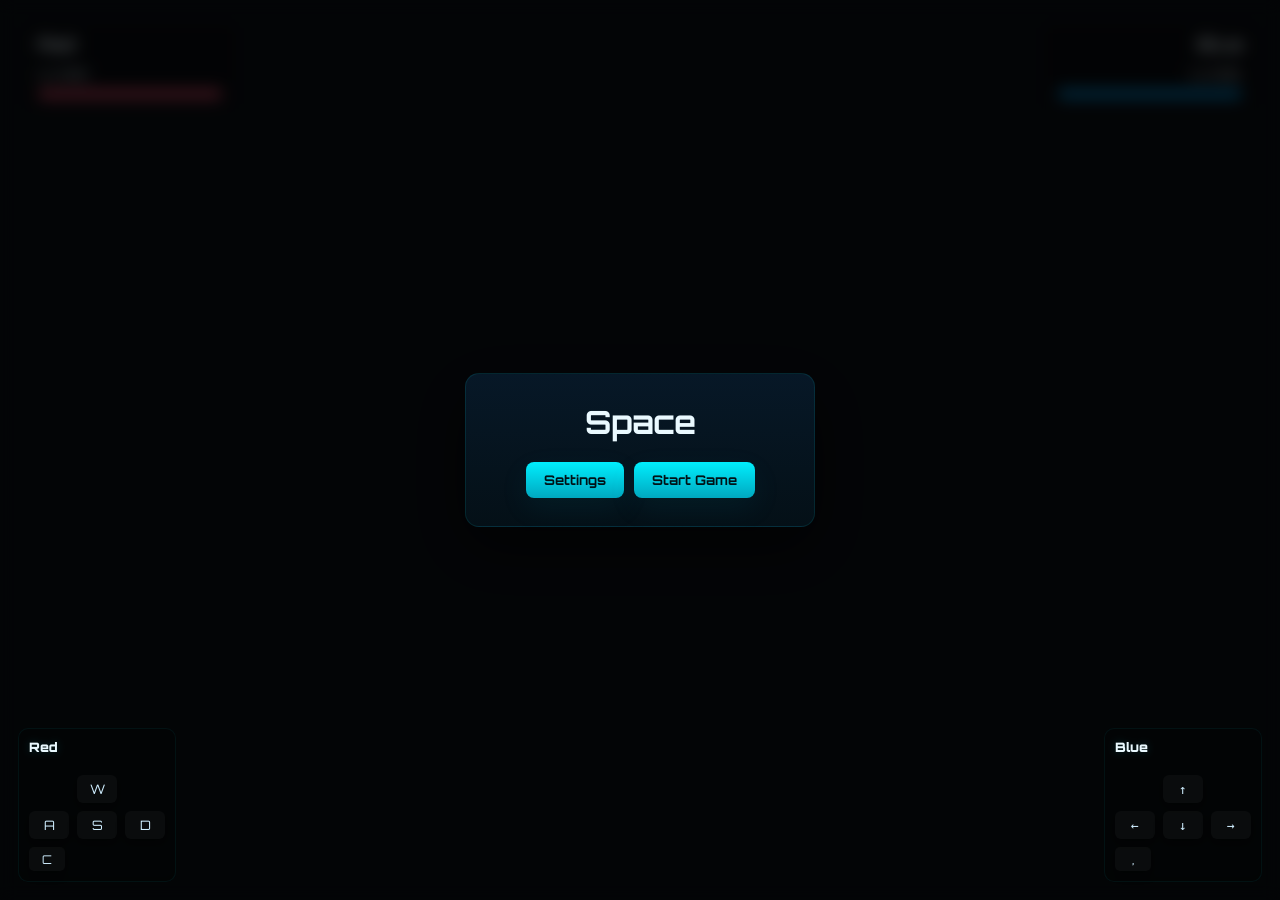
<file: pages/games/space.html>
<!doctype html>
<html lang="en">
    <head>
        <meta charset="utf-8" />
        <meta name="viewport" content="width=device-width,initial-scale=1" />
        <title>Space</title>
        <link
            href="https://fonts.googleapis.com/css2?family=Orbitron:wght@400;700;900&display=swap"
            rel="stylesheet"
        />
        <style>
            :root {
                --p1-color: #ff5578;
                --p2-color: #00aaff;
                --bg-color: #0d1117;
                --font-color: #eaf9ff;
            }
            * {
                box-sizing: border-box;
                margin: 0;
                padding: 0;
                font-family: "Orbitron", monospace;
            }
            html,
            body {
                height: 100%;
                overflow: hidden;
                background: var(--bg-color);
            }
            #gameCanvas {
                transition: transform 0.1s ease-out;
            }
            body {
                display: flex;
                align-items: center;
                justify-content: center;
            }
            canvas {
                display: block;
                width: 100vw;
                height: 100vh;
                background: var(--bg-color);
            }
            .ui-overlay {
                position: fixed;
                inset: 0;
                pointer-events: none;
                z-index: 10;
            }
            .hud {
                position: absolute;
                top: 20px;
                left: 20px;
                right: 20px;
                display: flex;
                justify-content: space-between;
                align-items: flex-start;
                color: var(--font-color);
            }
            .player-hud {
                padding: 12px 16px;
                background: rgba(0, 0, 0, 0.25);
                border: 1px solid rgba(255, 255, 255, 0.1);
                border-radius: 10px;
                backdrop-filter: blur(5px);
                min-width: 220px;
            }
            .player-hud h2 {
                font-size: 18px;
                margin-bottom: 8px;
            }
            .health-bar-container {
                width: 100%;
                height: 10px;
                background: rgba(255, 255, 255, 0.1);
                border-radius: 5px;
                margin-top: 6px;
                overflow: hidden;
                border: 1px solid rgba(0,0,0,0.3);
            }
            .health-bar-fill {
                height: 100%; 
                width: 100%;
                border-radius: 5px;
                transition: width 0.2s ease-out;
            }
            #p1Health { background: var(--p1-color); }
            #p2Health { background: var(--p2-color); }
            .player-hud.right { text-align: right;
            } 
            .cooldown-bar {
                width: 100%;
                height: 6px;
                background: rgba(255, 255, 255, 0.1);
                border-radius: 5px;
                margin-top: 4px;
                overflow: hidden;
            }
            .cooldown-fill {
                height: 100%;
                width: 100%;
                border-radius: 5px;
                transition: width 0.1s linear;
            }
            .modal {
                position: fixed;
                inset: 0;
                background: rgba(0, 0, 0, 0.7);
                backdrop-filter: blur(8px);
                display: flex;
                align-items: center;
                justify-content: center;
                z-index: 100;
                opacity: 0;
                pointer-events: none;
                transition: opacity 0.3s ease;
            }
            .modal.show {
                opacity: 1;
                pointer-events: auto;
            }
            .modal-content {
                background: linear-gradient(180deg, #071827, #041017);
                border: 1px solid rgba(0, 238, 255, 0.1);
                box-shadow: 0 20px 60px rgba(0, 0, 0, 0.6);
                color: var(--font-color);
                padding: 28px;
                border-radius: 14px;
                text-align: center;
                min-width: 350px;
            }
            .modal-content h1 {
                font-size: 32px;
                margin-bottom: 12px;
            }
            .menu-actions {
                display: flex;
                gap: 10px;
                justify-content: center;
                margin-top: 20px;
            }
            #settingsPanel {
                margin-top: 20px;
                padding-top: 20px;
                border-top: 1px solid rgba(0, 238, 255, 0.1);
                display: none;
            }
            #settingsPanel .row {
                display: grid;
                grid-template-columns: repeat(3, 1fr);
                gap: 10px;
                margin-bottom: 12px;
            }
            #settingsPanel .label {
                font-weight: 700;
                margin-bottom: 6px;
                color: #bfefff;
                font-size: 14px;
            }
            #settingsPanel input {
                width: 100%;
                padding: 10px;
                border-radius: 8px;
                background: #0b1a24;
                color: #eaf9ff;
                border: 1px solid rgba(0, 238, 255, 0.12);
                font-family: "Orbitron", monospace;
            }
            #settingsPanel .actions {
                display: flex;
                gap: 8px;
                justify-content: flex-end;
                margin-top: 10px;
            }
            .modal-content h1 {
                font-size: 32px;
                margin-bottom: 20px;
            }
            .btn {
                padding: 10px 18px;
                border-radius: 8px;
                background: linear-gradient(180deg, #00eefd, #00a8c0);
                color: #001217;
                font-weight: 700;
                border: none;
                cursor: pointer;
                box-shadow: 0 10px 30px rgba(0, 168, 192, 0.08);
            }
            .keypad{position:fixed;bottom:18px;z-index:220;width:360px;display:flex;gap:12px;align-items:flex-end;justify-content:space-between;pointer-events:none}
            .kp-left{left:18px;right:auto}
            .kp-right{right:18px;left:auto}
            .kb{display:grid;grid-template-columns:repeat(3, 40px);grid-template-rows:repeat(3, 28px);gap:8px;padding:10px;background:rgba(0,0,0,.12);border-radius:10px;border:1px solid rgba(0,238,255,.06);box-shadow:inset 0 -3px 8px rgba(0,0,0,.12)}
            .kb .kp-title{grid-column:1/-1;margin-bottom:4px;font-size:13px;font-weight:900;color:#eaf9ff;text-shadow:0 0 8px rgba(0,238,255,.16)}
            .k{width:40px;height:28px;display:flex;align-items:center;justify-content:center;border-radius:6px;font-size:13px;color:#cfeeff;background:rgba(255,255,255,.03);transition:all 90ms;box-shadow:0 4px 8px rgba(0,0,0,.35)}
            .k.on{background:linear-gradient(180deg,#00eefd,#00a8c0);color:#001217;transform:translateY(-2px);box-shadow:0 8px 22px rgba(0,168,192,.14)}
            .k.small{font-size:12px;height:24px;width:36px;border-radius:5px}
            .btn{padding:10px 18px;border-radius:8px;background:linear-gradient(180deg,#00eefd,#00a8c0);color:#001217;font-weight:700;
                border: none;
                cursor: pointer;
                box-shadow: 0 10px 30px rgba(0, 168, 192, 0.08);
            }
        </style>
    </head>
    <body>
        <canvas id="gameCanvas"></canvas>
        <div class="ui-overlay">
            <div class="hud">
                <div class="player-hud">
                    <h2 class="p1-text">Red</h2>
                    <div>Lives: <span id="p1Lives"></span></div>
                    <div class="health-bar-container">
                        <div class="health-bar-fill" id="p1Health"></div>
                    </div>
                </div>
                <div class="player-hud right">
                    <h2 class="p2-text">Blue</h2>
                    <div>Lives: <span id="p2Lives"></span></div>
                    <div class="health-bar-container">
                        <div class="health-bar-fill" id="p2Health"></div>
                    </div>
                </div>
            </div>
        </div>
        <div id="menuModal" class="modal show">
            <div class="modal-content">
                <h1>Space</h1>
                <div class="menu-actions">
                    <button id="btnSettings" class="btn" type="button">Settings</button>
                    <button id="startButton" class="btn">Start Game</button>
                </div>
                <div id="settingsPanel" role="dialog" aria-hidden="true">
                    <div class="row">
                        <div>
                            <div class="label">Asteroids</div>
                            <input id="setAsteroids" type="number" min="1" max="1000" value="15" />
                        </div>
                        <div>
                            <div class="label">Lives</div>
                            <input id="setLives" type="number" min="1" max="10" value="3" />
                        </div>
                        <div>
                            <div class="label">Power-up Freq (sec)</div>
                            <input id="setPowerupFreq" type="number" min="1" max="60" value="5" />
                        </div>
                    </div>
                    <div class="row">
                        <div>
                            <div class="label">Thrust</div>
                            <input id="setThrust" type="number" step="0.01" min="0.05" max="10" value="0.1" />
                        </div>
                        <div>
                            <div class="label">Fire Rate (shots/sec)</div>
                            <input id="setFireRate" type="number" min="1" max="100" value="4" />
                        </div>
                        <div>
                            <div class="label" style="visibility: hidden;">Placeholder</div>
                        </div>
                    </div>
                    <div class="actions">
                        <button id="btnCloseSettings" class="btn" type="button">Close</button>
                    </div>
                </div>
            </div>
        </div>
        <div id="winModal" class="modal">
            <div class="modal-content">
                <h1 id="winMessage"></h1>
                <button id="retryButton" class="btn">Play Again</button>
            </div>
        </div>
        <div class="keypad kp-left" aria-hidden="true">
            <div class="kb" id="leftKeys">
                <div class="kp-title" id="leftTitle">Red</div>
                <div class="k" id="L-none-a" style="visibility:hidden"></div>
                <div class="k" id="L-up">W</div>
                <div class="k" id="L-none-b" style="visibility:hidden"></div>
                <div class="k" id="L-left">A</div>
                <div class="k" id="L-down">S</div>
                <div class="k" id="L-right">D</div>
                <div class="k small" id="L-shoot" style="grid-column: 1">C</div>
            </div>
        </div>
        <div class="keypad kp-right" aria-hidden="true" style="right: 18px; justify-content: flex-end;">
            <div class="kb" id="rightKeys" style="margin-left:10px">
                <div class="kp-title" id="rightTitle">Blue</div>
                <div class="k" id="R-none-a" style="visibility:hidden;"></div>
                <div class="k" id="R-up">↑</div>
                <div class="k" id="R-none-b" style="visibility:hidden"></div>
                <div class="k" id="R-left">←</div>
                <div class="k" id="R-down">↓</div>
                <div class="k" id="R-right">→</div>
                <div class="k small" id="R-shoot" style="grid-column: 1">,</div>
            </div>
        </div>
        <script>
            const canvas = document.getElementById("gameCanvas");
            const ctx = canvas.getContext("2d");
            const VW = 1920, VH = 1080;
            canvas.width = VW;
            canvas.height = VH;
            // --- Game Settings ---
            const SHIP_SIZE = 30;
            let THRUST = 0.1;
            const TURN_SPEED = 0.08;
            const FRICTION = 0.99;
            let FIRE_RATE = 15; // frames
            let BLINK_COOLDOWN = 180; // frames
            let MAX_LIVES = 3;
            let MAX_HEALTH = 4.5;
            let ASTEROID_COUNT = 15;
            let POWERUP_SPAWN_RATE = 300; // frames
            const BULLET_SPEED = 12;
            // --- Game State ---
            let players = [];
            let bullets = [];
            let asteroids = [];
            let particles = [];
            let powerups = [];
            let stars = [];
            let screenShake = 0;
            let hitStop = 0;
            let keys = {};
            let gameState = "MENU"; // MENU, COUNTDOWN, PLAY, GAMEOVER
            let countdown = 3;
            let showGo = false, goStartTime = 0;
            let performanceMode = document.documentElement.classList.contains('performance-mode');
            // --- Timestep ---
            let lastTime = 0;
            let accumulator = 0;
            let countdownTimer = 0;
            const FIXED_TIME_STEP = 1000 / 60;
            // --- UI Elements ---
            const p1LivesEl = document.getElementById("p1Lives");
            const p2LivesEl = document.getElementById("p2Lives");
            const menuModal = document.getElementById("menuModal");
            const winModal = document.getElementById("winModal");
            const startButton = document.getElementById("startButton");
            const retryButton = document.getElementById("retryButton");
            const winMessageEl = document.getElementById("winMessage");
            // --- Drawing Functions ---
            function drawShip(p) {
                if (p.flash > 0 && Math.floor(p.flash / 2) % 2 === 0) return;
                ctx.save();
                ctx.translate(p.x, p.y);
                ctx.rotate(p.angle);
                ctx.strokeStyle = p.color;
                ctx.lineWidth = 2;
                // Create a semi-transparent fill
                const fillRgb = hexToRgb(p.color);
                ctx.fillStyle = `rgba(${fillRgb.r}, ${fillRgb.g}, ${fillRgb.b}, 0.25)`;
                ctx.fillStyle = p.color;
                if (!performanceMode) {
                    ctx.shadowColor = p.color;
                    ctx.shadowBlur = 10;
                }
                ctx.beginPath();
                ctx.moveTo(SHIP_SIZE, 0);
                ctx.lineTo(-SHIP_SIZE / 2, -SHIP_SIZE / 1.5);
                ctx.lineTo(-SHIP_SIZE / 2, SHIP_SIZE / 1.5);
                ctx.closePath();
                ctx.fill();
                ctx.stroke();
                ctx.restore();
            }
            function drawAsteroid(a) {
                ctx.save();
                ctx.strokeStyle = '#aaa';
                ctx.lineWidth = 2;
                ctx.fillStyle = 'rgba(100, 100, 100, 0.2)';
                if (!performanceMode) {
                    ctx.shadowColor = '#aaa';
                    ctx.shadowBlur = 8;
                }
                ctx.translate(a.x, a.y);
                ctx.rotate(a.angle);
                ctx.beginPath();
                ctx.moveTo(a.vertices[0].x, a.vertices[0].y);
                for (let i = 1; i < a.vertices.length; i++) {
                    ctx.lineTo(a.vertices[i].x, a.vertices[i].y);
                }
                ctx.closePath();
                ctx.fill();
                ctx.stroke();
                ctx.restore();
            }
            function drawThrust(p) {
                if (!keys[p.controls.thrust]) return;
                ctx.save();
                ctx.translate(p.x, p.y);
                ctx.rotate(p.angle);
                const grad = ctx.createLinearGradient(-SHIP_SIZE * 0.5, 0, -SHIP_SIZE * 2.5, 0);
                grad.addColorStop(0, 'rgba(255, 255, 255, 0.9)');
                grad.addColorStop(0.7, `${p.color}88`);
                grad.addColorStop(1, `${p.color}00`);
                ctx.fillStyle = grad;
                ctx.beginPath();
                ctx.moveTo(-SHIP_SIZE / 2, 0);
                ctx.lineTo(-SHIP_SIZE * 2, -SHIP_SIZE / 2);
                ctx.lineTo(-SHIP_SIZE * 2, SHIP_SIZE / 2);
                ctx.closePath();
                ctx.fill();
                ctx.restore();
            }
            function drawShield(p) {
                const shieldEffect = p.effects.find(e => e.type === 'shield');
                if (!shieldEffect) return;
                ctx.save();
                ctx.strokeStyle = p.color;
                ctx.lineWidth = 2;
                const lifeLeft = (shieldEffect.expires - Date.now()) / shieldEffect.total;
                ctx.globalAlpha = Math.min(1, lifeLeft * 4); // Fade out
                if (!performanceMode) {
                    ctx.shadowColor = p.color;
                    ctx.shadowBlur = 15;
                }
                ctx.beginPath();
                ctx.arc(p.x, p.y, SHIP_SIZE * 1.8, 0, Math.PI * 2);
                ctx.stroke();
                ctx.restore();
            }
            function drawPowerup(pu) {
                ctx.save();
                const colors = { shield: '#00aaff', autoFire: '#ffdd00', tripleShot: '#ff5578', blast: '#ffffff' };
                const color = colors[pu.type] || '#ffffff';
                ctx.strokeStyle = color;
                ctx.fillStyle = color;
                if (!performanceMode) {
                    ctx.shadowColor = color;
                    ctx.shadowBlur = 15;
                }
                ctx.globalAlpha = Math.min(1, pu.life / 120);
                ctx.beginPath();
                ctx.arc(pu.x, pu.y, pu.size, 0, Math.PI * 2);
                ctx.fill();
                // Draw letter inside
                ctx.fillStyle = '#000';
                ctx.font = 'bold 16px Orbitron';
                ctx.textAlign = 'center';
                ctx.textBaseline = 'middle';
                ctx.globalAlpha = Math.min(1, pu.life / 60);
                let letter = '?';
                switch (pu.type) {
                    case 'autoFire': letter = 'A'; break;
                    case 'tripleShot': letter = 'T'; break;
                    case 'shield': letter = 'S'; break;
                    case 'blast': letter = 'E'; break;
                }
                ctx.fillText(letter, pu.x, pu.y + 1);
                ctx.restore();
            }
            // --- Game Logic ---
            function init() {
                players = [
                    {
                        id: 1, x: VW / 4, y: VH / 2, vx: 0, vy: 0, angle: 0,
                        color: getComputedStyle(document.documentElement).getPropertyValue('--p1-color').trim(),
                        controls: { thrust: 'w', left: 'a', right: 'd', fire: 'c', down: 's' },
                        lives: MAX_LIVES, health: MAX_HEALTH, fireCD: 0, effects: [], flash: 0,
                    },
                    {
                        id: 2, x: VW * 3 / 4, y: VH / 2, vx: 0, vy: 0, angle: Math.PI,
                        color: getComputedStyle(document.documentElement).getPropertyValue('--p2-color').trim(),
                        controls: { thrust: 'ArrowUp', left: 'ArrowLeft', right: 'ArrowRight', fire: ',', down: 'ArrowDown' },
                        lives: MAX_LIVES, health: MAX_HEALTH, fireCD: 0, effects: [], flash: 0,
                    },
                ];
                bullets = [];
                particles = [];
                asteroids = [];
                powerups = [];
                for (let i = 0; i < ASTEROID_COUNT; i++) {
                    createAsteroid();
                }
                stars = [];
                for (let i = 0; i < 200; i++) {
                    stars.push({ x: Math.random() * VW, y: Math.random() * VH,
                        size: Math.random() * 1.5 + 0.5,
                        opacity: Math.random() * 0.6 + 0.2 });
                }
                countdown = 3;
                showGo = false;
                // gameState is set by the calling function
                winModal.classList.remove("show");
                menuModal.classList.remove("show");
            }
            function readSettings() {
                const clamp = (v, min, max) => Math.max(min, Math.min(max, v));
                const asteroidInput = document.getElementById("setAsteroids");
                ASTEROID_COUNT = clamp(parseInt(asteroidInput.value, 10) || 15, 1, 1000);
                const livesInput = document.getElementById("setLives");
                MAX_LIVES = clamp(parseInt(livesInput.value, 10) || 3, 1, 10);
                const powerupFreqInput = document.getElementById("setPowerupFreq");
                POWERUP_SPAWN_RATE = clamp(parseInt(powerupFreqInput.value, 10) || 5, 1, 60) * 60;
                const thrustInput = document.getElementById("setThrust");
                THRUST = clamp(parseFloat(thrustInput.value) || 0.1, 0.05, 10);
                const fireRateInput = document.getElementById("setFireRate");
                const shotsPerSecond = clamp(parseInt(fireRateInput.value, 10) || 4, 1, 100);
                FIRE_RATE = Math.floor(60 / shotsPerSecond);
                // Update input values to clamped values
                asteroidInput.value = ASTEROID_COUNT;
                livesInput.value = MAX_LIVES;
                powerupFreqInput.value = Math.round(POWERUP_SPAWN_RATE / 60);
                thrustInput.value = THRUST;
                fireRateInput.value = shotsPerSecond;
            }
            function createAsteroid(x, y, size) {
                let newX, newY;
                const safeRadius = 250; // Don't spawn within this radius of a player
                let isSafe = false;
                do {
                    newX = x ?? Math.random() * VW;
                    newY = y ?? Math.random() * VH;
                    isSafe = players.every(p => Math.hypot(newX - p.x, newY - p.y) > safeRadius);
                } while (x === undefined && !isSafe); // Only re-roll if position is not predefined
                const newAsteroid = {
                    x: newX,
                    y: newY,
                    vx: (Math.random() - 0.5) * 2,
                    vy: (Math.random() - 0.5) * 2, // Smallest smidge smaller meteors
                    angle: Math.random() * Math.PI * 2,
                    size: size ?? Math.random() * 25 + 18,
                    vertices: [],
                };
                const sides = Math.floor(Math.random() * 5) + 7;
                for (let i = 0; i < sides; i++) {
                    const angle = (i / sides) * Math.PI * 2;
                    const radius = newAsteroid.size * (Math.random() * 0.4 + 0.8);
                    newAsteroid.vertices.push({ x: Math.cos(angle) * radius, y: Math.sin(angle) * radius });
                }
                asteroids.push(newAsteroid);
            }
            function createPowerup() {
                const types = ['shield', 'autoFire', 'tripleShot', 'blast'];
                const type = types[Math.floor(Math.random() * types.length)];
                powerups.push({
                    x: Math.random() * (VW - 200) + 100,
                    y: Math.random() * (VH - 200) + 100,
                    type: type,
                    size: 15,
                    life: 600 // 10 seconds
                });
            }
            function spawnParticles(x, y, color, count, speed) {
                if (performanceMode) return; // Already here, good.
                for (let i = 0; i < count; i++) {
                    particles.push({
                        x, y, 
                        vx: (Math.random() - 0.5) * speed,
                        vy: (Math.random() - 0.5) * speed,
                        life: Math.random() * 40 + 20,
                        maxLife: 60,
                        size: Math.random() * 2 + 1,
                        startColor: '#FFFFFF',
                        endColor: color
                    });
                }
            }
            function spawnThrustParticles(p) {
                if (performanceMode) return; // Already here, good.
                const speed = 2 + Math.hypot(p.vx, p.vy);
                const angle = p.angle + Math.PI + (Math.random() - 0.5) * 0.5; // Opposite direction with spread
                const spawnX = p.x - Math.cos(p.angle) * (SHIP_SIZE * 0.75);
                const spawnY = p.y - Math.sin(p.angle) * (SHIP_SIZE * 0.75);
                for (let i = 0; i < 2; i++) {
                    particles.push({
                        x: spawnX, y: spawnY,
                        vx: p.vx + Math.cos(angle) * speed * (Math.random() * 0.5 + 0.5),
                        vy: p.vy + Math.sin(angle) * speed * (Math.random() * 0.5 + 0.5),
                        life: Math.random() * 30 + 20,
                        maxLife: 50,
                        size: Math.random() * 2 + 1,
                        startColor: '#FFFFFF',
                        endColor: p.color
                    });
                }
            }
            function update() {
                if (gameState !== "PLAY") {
                    if (gameState === "COUNTDOWN") {
                        // Countdown logic is now handled by initCountdown and drawCountdown
                    } return;
                }
                // Countdown logic
                if (gameState === "COUNTDOWN") {
                    countdownTimer += FIXED_TIME_STEP;
                    if (countdownTimer >= 1000) {
                        countdownTimer = 0;
                        countdown--;
                        updateCountdown();
                    }
                    return; // Don't update game logic during countdown
                }
                // Player logic
                players.forEach(p => {
                    if (p.lives <= 0) return;
                    // Effects
                    if (p.flash > 0) p.flash--;
                    const now = Date.now();
                    p.effects = p.effects.filter(e => e.expires > now);
                    if (p.rapidFire) p.rapidFire--;
                    // Movement
                    if (keys[p.controls.thrust]) {
                        p.vx += Math.cos(p.angle) * THRUST;
                        p.vy += Math.sin(p.angle) * THRUST;
                        spawnThrustParticles(p);
                    }
                    if (keys[p.controls.down]) {
                        p.vx -= Math.cos(p.angle) * THRUST * 0.5;
                        p.vy -= Math.sin(p.angle) * THRUST * 0.5;
                    }
                    if (keys[p.controls.right]) p.angle += TURN_SPEED;
                    if (keys[p.controls.left]) p.angle -= TURN_SPEED;
                    p.vx *= FRICTION;
                    p.vy *= FRICTION;
                    p.x += p.vx;
                    p.y += p.vy;
                    // Screen wrap
                    if (p.x < 0) p.x = VW; if (p.x > VW) p.x = 0;
                    if (p.y < 0) p.y = VH; if (p.y > VH) p.y = 0;
                    // Cooldowns
                    if (p.fireCD > 0) p.fireCD--;
                    // Fire
                    const hasAutoFire = p.effects.some(e => e.type === 'autoFire');
                    const isFiring = keys[p.controls.fire] || hasAutoFire;
                    if (isFiring && p.fireCD === 0) {
                        const hasTripleShot = p.effects.some(e => e.type === 'tripleShot');
                        if (hasTripleShot) {
                            for (let i = -1; i <= 1; i++) {
                                const angle = p.angle + i * 0.2; // 0.2 radians spread
                                bullets.push({
                                    x: p.x + Math.cos(angle) * SHIP_SIZE,
                                    y: p.y + Math.sin(angle) * SHIP_SIZE,
                                    vx: Math.cos(angle) * BULLET_SPEED,
                                    vy: Math.sin(angle) * BULLET_SPEED,
                                    owner: p.id, life: 120, color: p.color
                                });
                            }
                        } else {
                            bullets.push({
                                x: p.x + Math.cos(p.angle) * SHIP_SIZE,
                                y: p.y + Math.sin(p.angle) * SHIP_SIZE,
                                vx: Math.cos(p.angle) * BULLET_SPEED,
                                vy: Math.sin(p.angle) * BULLET_SPEED,
                                owner: p.id, life: 120, color: p.color
                            });
                        }
                        p.fireCD = hasAutoFire ? Math.floor(FIRE_RATE / 3) : FIRE_RATE;
                    }
                });
                // Bullets
                bullets.forEach((b, i) => {
                    b.x += b.vx;
                    b.y += b.vy;
                    b.life--;
                    if (b.life <= 0) bullets.splice(i, 1);
                    // Screen wrap
                    if (b.x < 0) b.x = VW; if (b.x > VW) b.x = 0;
                    if (b.y < 0) b.y = VH; if (b.y > VH) b.y = 0;
                });
                // Asteroids
                asteroids.forEach(a => {
                    a.x += a.vx;
                    a.y += a.vy;
                    a.angle += 0.005;
                    if (a.x < -a.size) a.x = VW + a.size; if (a.x > VW + a.size) a.x = -a.size;
                    if (a.y < -a.size) a.y = VH + a.size; if (a.y > VH + a.size) a.y = -a.size;
                });
                // Powerups
                if (Math.random() < 1 / POWERUP_SPAWN_RATE) {
                    createPowerup();
                }
                powerups.forEach((pu, i) => {
                    pu.life--;
                    if (pu.life <= 0) powerups.splice(i, 1);
                    players.forEach(p => {
                        if (p.lives > 0 && Math.hypot(p.x - pu.x, p.y - pu.y) < SHIP_SIZE + pu.size) {
                            if (pu.type === 'blast') {
                                const bulletCount = 24;
                                for (let i = 0; i < bulletCount; i++) {
                                    const angle = (i / bulletCount) * Math.PI * 2;
                                    bullets.push({
                                        x: p.x, y: p.y,
                                        vx: Math.cos(angle) * BULLET_SPEED * 0.8,
                                        vy: Math.sin(angle) * BULLET_SPEED * 0.8,
                                        owner: p.id, life: 90, color: p.color
                                    });
                                }
                                spawnParticles(p.x, p.y, p.color, 50, 8);
                            } else {
                                const duration = { shield: 5000, autoFire: 3000, tripleShot: 5000 };
                                const now = Date.now();
                                // Remove existing powerup of the same type before adding new one
                                const existingIndex = p.effects.findIndex(e => e.type === pu.type);
                                if (existingIndex > -1) {
                                    p.effects.splice(existingIndex, 1);
                                }
                                p.effects.push({
                                    type: pu.type,
                                    expires: now + duration[pu.type],
                                    total: duration[pu.type]
                                });
                            }
                            powerups.splice(i, 1);
                            spawnParticles(p.x, p.y, '#fff', 30, 4);
                        }
                    });
                });
                // Collisions
                checkCollisions();
                // Respawn asteroids if there are too few
                if (asteroids.length < ASTEROID_COUNT) {
                    createAsteroid();
                }
                updateUI();
            }
            function draw() {
                ctx.clearRect(0, 0, VW, VH);
                // Apply screen shake
                if (screenShake > 0) {
                    const shakeX = (Math.random() - 0.5) * screenShake;
                    const shakeY = (Math.random() - 0.5) * screenShake;
                    ctx.save();
                    ctx.translate(shakeX, shakeY);
                }
                // Draw stars
                ctx.save();
                stars.forEach(s => {
                    ctx.fillStyle = `rgba(255, 255, 255, ${s.opacity})`;
                    ctx.fillRect(s.x, s.y, s.size, s.size);
                });
                const p1 = players[0] || {vx:0, vy:0};
                const p2 = players[1] || {vx:0, vy:0};
                stars.forEach(s => {
                    s.x -= (p1.vx + p2.vx) * 0.01 * s.size;
                    s.y -= (p1.vy + p2.vy) * 0.01 * s.size;
                    if (s.x < 0) s.x = VW; if (s.x > VW) s.x = 0;
                    if (s.y < 0) s.y = VH; if (s.y > VH) s.y = 0;
                });
                ctx.restore();
                players.forEach(p => {
                    if (p.lives > 0) {
                        drawShip(p);
                        drawShield(p);
                    }
                });
                bullets.forEach(b => {
                    ctx.fillStyle = b.color;
                    ctx.beginPath();
                    ctx.arc(b.x, b.y, 3, 0, Math.PI * 2);
                    ctx.fill();
                });
                asteroids.forEach(drawAsteroid);
                powerups.forEach(drawPowerup);
                particles.forEach((p, i) => {
                    p.x += p.vx;
                    p.y += p.vy;
                    p.life--;
                    if (p.life <= 0) particles.splice(i, 1);
                    const lifeRatio = p.life / p.maxLife;
                    ctx.globalAlpha = lifeRatio;
                    // Interpolate color from start to end
                    const t = 1 - lifeRatio;
                    const startRGB = hexToRgb(p.startColor || p.color);
                    const endRGB = hexToRgb(p.endColor || p.color);
                    const r = Math.floor(startRGB.r + (endRGB.r - startRGB.r) * t);
                    const g = Math.floor(startRGB.g + (endRGB.g - startRGB.g) * t);
                    const b = Math.floor(startRGB.b + (endRGB.b - startRGB.b) * t);
                    ctx.fillStyle = `rgb(${r},${g},${b})`;
                    ctx.beginPath();
                    ctx.arc(p.x, p.y, Math.max(0, p.size * lifeRatio), 0, Math.PI * 2);
                    ctx.fill();
                    ctx.globalAlpha = 1;
                });
                // Restore from screen shake
                if (screenShake > 0) {
                    ctx.restore();
                    screenShake *= 0.9; // Dampen shake
                }
                drawActivePowerups();
                if (countdown > 0 || showGo) drawCountdown();
            }
            function drawCountdown() {
                ctx.save();
                ctx.setTransform(1, 0, 0, 1, 0, 0);
                const glowAlpha = 0.7 + 0.3 * Math.sin(performance.now() / 200);
                ctx.fillStyle = `rgba(0,238,255,${glowAlpha})`;
                ctx.shadowColor = "#0ff";
                ctx.shadowBlur = 20;
                ctx.textAlign = "center";
                ctx.globalAlpha = 0.85 + Math.sin(Date.now() / 200) * 0.15;
                ctx.font = "bold 120px Orbitron";
                if (countdown > 0) {
                    window.countdownAlpha = Math.min((window.countdownAlpha || 0) + 0.08, 1);
                } else if (showGo) {
                    const elapsed = Date.now() - goStartTime;
                    window.countdownAlpha = Math.max(1 - elapsed / 1000, 0);
                } else {
                    window.countdownAlpha = Math.max((window.countdownAlpha || 1) - 0.08, 0);
                }
                ctx.filter = "blur(5px)";
                ctx.globalAlpha = 0.5 * (window.countdownAlpha || 0);
                const text = countdown > 0 ? countdown.toString() : showGo ? "GO!" : "";
                ctx.fillText(text, VW / 2 + 5, VH / 2 + 55);
                ctx.filter = "none";
                ctx.globalAlpha = window.countdownAlpha || 0;
                ctx.save();
                const countdownScale = 1 + 0.2 * (1 - (window.countdownAlpha || 0));
                ctx.translate(VW / 2, VH / 2 + 50);
                ctx.scale(countdownScale, countdownScale);
                ctx.translate(-VW / 2, -(VH / 2 + 50));
                ctx.fillText(
                    text,
                    VW / 2,
                    VH / 2 + 50,
                );
                ctx.restore();
                ctx.restore();
            }
            function startGame() {
                gameState = "PLAY";
                lastTime = performance.now();
            }
            function drawActivePowerups() {
                ctx.save();
                ctx.setTransform(1, 0, 0, 1, 0, 0); // Reset transform to draw in screen space
                const now = Date.now();
                players.forEach((p, playerIndex) => {
                    const activeEffects = p.effects.filter(e => e.expires > now);
                    if (activeEffects.length === 0) return;
                    const itemWidth = 50;
                    const circleRadius = 20;
                    const hudEl = document.querySelector(playerIndex === 0 ? '.player-hud:not(.right)' : '.player-hud.right');
                    const keyboardEl = document.getElementById(playerIndex === 0 ? 'leftKeys' : 'rightKeys');
                    const rect = keyboardEl.getBoundingClientRect();
                    const startX = playerIndex === 0 ? rect.right + 15 : rect.left - 15 - (activeEffects.length * itemWidth);
                    const yPos = rect.top + rect.height / 2; // This should already be correct, but let's ensure it is.
                    activeEffects.forEach((e, i) => {
                        ctx.save();
                        const colors = { shield: '#00aaff', autoFire: '#ffdd00', tripleShot: '#ff5578' };
                        const color = colors[e.type] || '#ffffff';
                        ctx.shadowColor = color;
                        ctx.shadowBlur = 8;
                        ctx.strokeStyle = ctx.fillStyle = color;
                        ctx.lineWidth = 3;
                        ctx.font = "bold 18px Orbitron";
                        ctx.textAlign = "center";
                        ctx.textBaseline = "middle";
                        let letter = '?';
                        switch (e.type) {
                            case 'autoFire': letter = 'A'; break;
                            case 'tripleShot': letter = 'T'; break;
                            case 'shield': letter = 'S'; break;
                        }
                        const x = startX + i * itemWidth + itemWidth / 2;
                        ctx.beginPath();
                        ctx.arc(x, yPos, circleRadius, 0, Math.PI * 2);
                        ctx.globalAlpha = 0.2;
                        ctx.fill();
                        ctx.globalAlpha = 1;
                        ctx.fillText(letter, x, yPos);
                        const percentage = Math.max(0, Math.min(1, (e.expires - now) / e.total));
                        ctx.beginPath();
                        ctx.arc(x, yPos, circleRadius, -Math.PI / 2, -Math.PI / 2 + percentage * 2 * Math.PI);
                        ctx.stroke();
                        ctx.restore();
                    });
                });
                ctx.restore();
            }
            function hexToRgb(hex) {
                const result = /^#?([a-f\d]{2})([a-f\d]{2})([a-f\d]{2})$/i.exec(hex);
                return result ? {
                    r: parseInt(result[1], 16), g: parseInt(result[2], 16), b: parseInt(result[3], 16)
                } : { r: 255, g: 255, b: 255 }; // Default to white if parse fails
            }
            function updateUI() {
                if (!players.length) return; 
                p1LivesEl.textContent = players[0].lives; 
                p2LivesEl.textContent = players[1].lives;
                document.getElementById('p1Health').style.width = `${(players[0].health / MAX_HEALTH) * 100}%`;
                document.getElementById('p2Health').style.width = `${(players[1].health / MAX_HEALTH) * 100}%`;
                updateKeyIndicators();
            }
            function updateKeyIndicators() {
                if (!players.length) return;
                const p1 = players[0];
                const p2 = players[1];
                document.getElementById('L-left').classList.toggle('on', !!keys[p1.controls.left]);
                document.getElementById('L-up').classList.toggle('on', !!keys[p1.controls.thrust]);
                document.getElementById('L-right').classList.toggle('on', !!keys[p1.controls.right]);
                document.getElementById('L-down').classList.toggle('on', !!keys[p1.controls.down]); // Assuming 's' for down if it exists
                document.getElementById('L-shoot').classList.toggle('on', !!keys[p1.controls.fire]);
                document.getElementById('R-left').classList.toggle('on', !!keys[p2.controls.left]);
                document.getElementById('R-up').classList.toggle('on', !!keys[p2.controls.thrust]);
                document.getElementById('R-right').classList.toggle('on', !!keys[p2.controls.right]);
                document.getElementById('R-shoot').classList.toggle('on', !!keys[p2.controls.fire]);
            }
            function endGame() {
                gameState = "GAMEOVER";
                const winner = players.find(p => p.lives > 0);
                winMessageEl.textContent = `${winner.id === 1 ? 'Red' : 'Blue'} Wins!`;
                winMessageEl.style.color = winner.color;
                winModal.classList.add("show");
            }
            function checkCollisions() {
                // Bullets vs Players
                for (let i = bullets.length - 1; i >= 0; i--) {
                    const b = bullets[i];
                    for (const p of players) { 
                        const hasShield = p.effects.some(e => e.type === 'shield');
                        if (p.id !== b.owner && p.lives > 0 && Math.hypot(b.x - p.x, b.y - p.y) < SHIP_SIZE) {
                            if (hasShield) { bullets.splice(i, 1); spawnParticles(b.x, b.y, p.color, 10, 2); continue; }
                            p.health--; 
                            p.flash = 30; // Flash for 30 frames (0.5s)
                            screenShake = Math.max(screenShake, 8);
                            hitStop = 2;
                            bullets.splice(i, 1);
                            spawnParticles(p.x, p.y, p.color, 30, 4);
                            if (p.health <= 0) {
                                p.lives--;
                                if (p.lives > 0) {
                                    p.health = MAX_HEALTH; 
                                    p.effects.push({
                                        type: 'shield',
                                        expires: Date.now() + 2000,
                                        total: 2000
                                    });
                                } else {
                                    const alivePlayers = players.filter(pl => pl.lives > 0);
                                    if (alivePlayers.length <= 1) endGame();
                                }
                            }
                            continue;
                        }
                    }
                }
                // Players vs Asteroids
                players.forEach(p => {
                    if (p.lives <= 0) return;
                    for (let i = asteroids.length - 1; i >= 0; i--) {
                        const a = asteroids[i];
                        if (Math.hypot(p.x - a.x, p.y - a.y) < a.size + SHIP_SIZE) {
                            const hasShield = p.effects.some(e => e.type === 'shield');
                            if (hasShield) {
                                // Shield protects, but destroy asteroid
                                spawnParticles(a.x, a.y, '#999', 20, 3);
                                asteroids.splice(i, 1);
                                screenShake = Math.max(screenShake, 5);
                                continue;
                            }
                            // Damage player by 1 (like a bullet)
                            p.health--;
                            p.flash = 30;
                            screenShake = Math.max(screenShake, 10);
                            hitStop = 2;
                            spawnParticles(p.x, p.y, p.color, 30, 4);
                            // Destroy the meteor
                            asteroids.splice(i, 1);
                            if (p.health <= 0) {
                                p.lives--;
                                if (p.lives > 0) {
                                    p.health = MAX_HEALTH;
                                } else {
                                    const alivePlayers = players.filter(pl => pl.lives > 0);
                                    if (alivePlayers.length <= 1) endGame();
                                }
                            }
                            // Give invincibility shield after collision
                            p.effects.push({
                                type: 'shield',
                                expires: Date.now() + 2000,
                                total: 2000
                            });
                        }
                    }
                });
                // Bullets vs Asteroids
                for (let i = bullets.length - 1; i >= 0; i--) {
                    const b = bullets[i];
                    for (let j = asteroids.length - 1; j >= 0; j--) {
                        const a = asteroids[j];
                        if (Math.hypot(b.x - a.x, b.y - a.y) < a.size) {
                            bullets.splice(i, 1);
                            screenShake = Math.max(screenShake, a.size / 10);
                            hitStop = 1;
                            if (a.size > 20) {
                                createAsteroid(a.x, a.y, a.size / 2);
                                createAsteroid(a.x, a.y, a.size / 2);
                            }
                            asteroids.splice(j, 1);
                            spawnParticles(a.x, a.y, '#999', 20, 3);
                            break; // Bullet can only hit one asteroid
                        }
                    }
                }
            }
            function gameLoop(timestamp) {
                requestAnimationFrame(gameLoop);
                if (!lastTime) lastTime = timestamp;
                const elapsed = timestamp - lastTime;
                lastTime = timestamp;
                accumulator += elapsed;
                while (accumulator >= FIXED_TIME_STEP) {
                    update();
                    accumulator -= FIXED_TIME_STEP;
                }
                draw();
            }
            // --- Event Listeners & Main ---
            window.addEventListener("keydown", (e) => { keys[e.key] = true; });
            window.addEventListener("keyup", (e) => { keys[e.key] = false; });
            startButton.addEventListener("click", () => {
                readSettings();
                init();
                menuModal.classList.remove("show");
                initCountdown();
                if (!window._loopStarted) {
                    window._loopStarted = true;
                    requestAnimationFrame(gameLoop);
                }
            });
            function initSettingsPanel() {
                const panel = document.getElementById("settingsPanel");
                const openBtn = document.getElementById("btnSettings");
                const closeBtn = document.getElementById("btnCloseSettings");
                openBtn.addEventListener("click", () => {
                    panel.style.display = panel.style.display === 'block' ? 'none' : 'block';
                });
                closeBtn.addEventListener("click", () => {
                    panel.style.display = "none";
                });
            }
            function initCountdown() {
                gameState = "COUNTDOWN";
                countdown = 3;
                showGo = false;
                window.countdownAlpha = 0;
                const tick = () => {
                    if (countdown > 1) {
                        countdown--;
                        window.countdownAlpha = 0;
                        setTimeout(tick, 1000);
                    } else {
                        countdown = 0; showGo = true; goStartTime = Date.now(); window.countdownAlpha = 1;
                        setTimeout(() => { showGo = false; window.countdownAlpha = 0; startGame(); }, 1000);
                    }
                };
                window.countdownAlpha = 1;
                setTimeout(tick, 1000);
            }
            retryButton.addEventListener("click", () => {
                // Restart the game directly
                winModal.classList.remove("show");
                init();
                initCountdown();
            });
            const observer = new MutationObserver(mutations => {
                mutations.forEach(mutation => {
                    if (mutation.type === 'attributes' && mutation.attributeName === 'class') {
                        performanceMode = document.documentElement.classList.contains('performance-mode');
                    }
                });
            });
            observer.observe(document.documentElement, { attributes: true });
            initSettingsPanel();
        </script>
    </body>
</html>
</file>
<file: styles/styles.css>
@import url("https://fonts.googleapis.com/css2?family=Inter:wght@300;400;500;600;700&family=JetBrains+Mono:wght@400;500;600&family=Material+Icons&display=swap");

:root {
  --primary-accent: #2f0753;
  --primary-accent-dark: #260642;
  --primary-accent-2: var(--primary-accent);
  --bg-gradient-1: #0a0010;
  --settings-item-bg: rgba(255, 255, 255, 0.04);
  --window-bg: rgba(128, 128, 128, 0.1);
  --bg-gradient-2: #000;
  --taskbar-bg: linear-gradient(180deg, rgba(18, 18, 25, 0.55), rgba(18, 18, 18, 0.35));
  --transition-speed: 0.25s;
  --shadow: 0 4px 32px 0 rgba(0, 0, 0, 0.25), 0 1.5px 4px 0 rgba(0, 0, 0, 0.1);
  --border: 1.5px solid rgba(255, 255, 255, 0.1);
  --blur: blur(10px);
  --titlebar-height: 5%;
  --font-main: "Inter", -apple-system, BlinkMacSystemFont, "Segoe UI", Roboto, sans-serif;
  --font-color: #fff;
  --font-secondary: #bbb;
  --radius-sm: 5px;
  --radius-md: 10px;
  --radius-lg: 16px;
  --radius-xl: 18px;
  --radius-round: 50%;
  --bg: rgba(255, 255, 255, 0.651);
  --gradient: linear-gradient(0deg, rgb(0, 0, 0), rgba(0, 0, 0, 0));
  --accent-shadow: 0 0 10px var(--primary-accent);
  --accent-drop-shadow: drop-shadow(var(--accent-shadow));
  --input-bg: rgba(60, 60, 60, 0.7);
  --input-border: #555;
  --search-input-bg: rgba(60, 60, 60, 0.7);
  --search-input-border: rgba(85, 85, 85, 0.8);
  --search-input-focus-bg: rgba(60, 60, 60, 0.9);
  --glass-bg: rgba(255, 255, 255, 0.1);
  --glass-bg-strong: rgba(255, 255, 255, 0.2);
  --glass-bg-dark: rgba(0, 0, 0, 0.3);
  --glass-bg-dark-strong: rgba(0, 0, 0, 0.5);
  --unified-blur: blur(8px);
  --unified-blur-strong: blur(10px);
  --unified-shadow: 0 6px 24px rgba(0,0,0,0.25), 0 1px 2px rgba(255,255,255,0.04) inset;
  --unified-shadow-light: 0 4px 32px 0 rgba(0, 0, 0, 0.25), 0 1.5px 4px 0 rgba(0, 0, 0, 0.1);
  --unified-border: 1px solid rgba(255, 255, 255, 0.1);
  --unified-border-light: 1px solid rgba(0, 0, 0, 0.1);
}

@keyframes expandwindowSlideOpen {
  0% {
    opacity: 0;
    transform: scaleX(0.1) scaleY(2) translateY(60px);
    filter: blur(10px);
  }
  100% {
    opacity: 1;
    transform: scaleX(1) scaleY(1) translateY(0);
    filter: none;
  }
}
@keyframes fadeUpIn {
  from { opacity: 0; transform: translateY(100px); }
  to { opacity: 1; transform: translateY(0); }
}
@keyframes popIn {
  from {
    opacity: 0;
    transform: scale(0.4);
  }
  to {
    opacity: 1;
    transform: scale(1);
  }
}
@keyframes spin {
  0% {
    transform: rotate(0deg);
  }
  100% {
    transform: rotate(360deg);
  }
}
@keyframes tipIn {
  0% { opacity: 0; transform: translateY(12px) scale(.98); }
  100% { opacity: 1; transform: translateY(0) scale(1); }
}
@keyframes btnPulseIn {
  0% { opacity: 0; transform: scale(.96); }
  100% { opacity: 1; transform: scale(1); }
}
@keyframes tourPulse {
  0%, 100% { outline-offset: 2px; box-shadow: 0 0 0 0 var(--primary-accent); transform: scale(1); }
  50% { outline-offset: 6px; box-shadow: 0 0 0 6px var(--primary-accent); transform: scale(1.02); }
}

@keyframes rainbow-bg {
  0% { background-position: 0% 50%; }
  50% { background-position: 100% 50%; }
  100% { background-position: 0% 50%; }
}

@keyframes shake {
  0%, 100% { transform: translateX(0); }
  10%, 30%, 50%, 70%, 90% { transform: translateX(-10px); }
  20%, 40%, 60%, 80% { transform: translateX(10px); }
}

@keyframes pulse {
  0%, 100% { opacity: 1; }
  50% { opacity: 0.3; }
}

@keyframes fall {
  from {
    transform: translateY(0) rotate(0deg);
    opacity: 1;
  }
  to {
    transform: translateY(100vh) rotate(360deg);
    opacity: 0.8;
  }
}

body {
    margin: 0;
    min-block-size: 100vh;
    font-family: var(--font-main);
    overflow: auto;
    width: 100vw;
    height: 100vh;
    padding: 0;
}

@keyframes grad {
  0%, 100% {
    --gradient-stop: 0%;
  }
  50% {
    --gradient-stop: 100%;
  }
}

@property --gradient-stop {
  syntax: '<percentage>';
  inherits: false;
  initial-value: 0%;
}

/* Tour highlight styling */
.tour-highlight {
  animation: tourPulse 2s ease-in-out infinite !important;
  outline: 2px solid var(--primary-accent) !important;
  outline-offset: 2px !important;
  position: relative;
  z-index: 1002;
}

/* Tour tooltip styling */
.tour-tip {
  background: rgba(255, 255, 255, 0.1);
  backdrop-filter: blur(20px) saturate(180%);
  -webkit-backdrop-filter: blur(20px) saturate(180%);
  border: 1px solid rgba(255, 255, 255, 0.2);
  border-radius: 12px;
  padding: 16px;
  max-width: 300px;
  width: 300px;
  color: white;
  font-family: var(--font-main);
  box-shadow: 0 8px 32px rgba(0, 0, 0, 0.3);
  z-index: 1001;
  opacity: 0;
  transform: scale(0.9) translateY(10px);
  transition: all 0.3s cubic-bezier(0.4, 0, 0.2, 1);
  position: fixed;
}

.tour-tip.tour-centered {
  margin: 0;
  transform: none;
}

/* Tour title styling */
.tour-title {
  margin: 0 0 8px 0;
  font-size: 1.2rem;
  font-weight: 600;
  color: #ffffff;
}

/* Tour text styling */
.tour-text {
  margin-bottom: 12px;
  line-height: 1.4;
  font-size: 0.9rem;
  color: rgba(255, 255, 255, 0.8);
}

/* Tour actions styling */
.tour-actions {
  display: flex;
  gap: 8px;
  justify-content: flex-end;
}

/* Tour button styling */
.tour-btn {
  padding: 6px 12px;
  border: 1px solid rgba(255, 255, 255, 0.2);
  border-radius: 6px;
  color: rgba(255, 255, 255, 0.8);
  transition: all 0.2s;
  font-family: var(--font-main);
  font-size: 14px;
}

.tour-btn:hover {
  background: rgba(255, 255, 255, 0.1);
}

.tour-btn.tour-skip {
  background: rgba(255, 255, 255, 0.1);
}

.tour-btn:not(.tour-skip) {
  background: var(--primary-accent);
  border: none;
  color: white;
  font-weight: 500;
}

.tour-btn:not(.tour-skip):hover {
  background: var(--primary-accent-dark);
}

/* Tour input styling */
.tour-input {
  width: 100%;
  padding: 10px 14px;
  background: rgba(255, 255, 255, 0.1);
  border: 1px solid rgba(255, 255, 255, 0.2);
  border-radius: 8px;
  color: white;
  font-size: 14px;
  outline: none;
  transition: all 0.2s;
  box-sizing: border-box;
  font-family: var(--font-main);
}

.tour-input::placeholder {
  color: rgba(255, 255, 255, 0.6);
}

.tour-input:focus {
  border-color: var(--primary-accent);
  box-shadow: 0 0 0 2px rgba(47, 7, 83, 0.2);
}

/* Tour overlay styling */
.tour-overlay {
  position: fixed;
  top: 0;
  left: 0;
  width: 100%;
  height: 100%;
  background: transparent;
  z-index: 1000;
}
::selection {
  background: var(--primary-accent);
  color: #fff;
}

input, textarea, select {
  font-family: var(--font-main);
  font-size: 14px;
  color: var(--font-color);
  background: var(--input-bg);
  border: 1px solid var(--input-border);
  border-radius: var(--radius-sm);
  padding: 8px 12px;
  outline: none;
  transition: all var(--transition-speed);
}

input:focus, textarea:focus, select:focus {
  border-color: var(--primary-accent);
  box-shadow: 0 0 0 2px rgba(47, 7, 83, 0.2);
}

input::placeholder, textarea::placeholder {
  color: var(--font-secondary);
  opacity: 0.7;
}

input[type="checkbox"], input[type="radio"] {
  width: auto;
  height: auto;
  margin: 0 8px 0 0;
  accent-color: var(--primary-accent);
}

input[type="range"] {
  -webkit-appearance: none;
  appearance: none;
  background: transparent;
  cursor: pointer;
}

input[type="range"]::-webkit-slider-track {
  background: var(--glass-bg-dark);
  height: 4px;
  border-radius: 2px;
}

input[type="range"]::-webkit-slider-thumb {
  -webkit-appearance: none;
  appearance: none;
  background: var(--primary-accent);
  height: 16px;
  width: 16px;
  border-radius: 50%;
  cursor: pointer;
}

input[type="range"]::-moz-range-track {
  background: var(--glass-bg-dark);
  height: 4px;
  border-radius: 2px;
  border: none;
}

input[type="range"]::-moz-range-thumb {
  background: var(--primary-accent);
  height: 16px;
  width: 16px;
  border-radius: 50%;
  cursor: pointer;
  border: none;
}

/* Color input styling fix */
input[type="color"] {
  -webkit-appearance: none;
  appearance: none;
  background: transparent;
  border: 2px solid var(--input-border);
  border-radius: var(--radius-sm);
  width: 50px;
  height: 35px;
  padding: 0;
  cursor: pointer;
  transition: all var(--transition-speed);
  box-shadow: var(--unified-shadow);
}

input[type="color"]:hover {
  border-color: var(--primary-accent);
  box-shadow: 0 0 0 2px rgba(47, 7, 83, 0.2);
  transform: scale(1.05);
}

input[type="color"]:focus {
  outline: none;
  border-color: var(--primary-accent);
  box-shadow: 0 0 0 3px rgba(47, 7, 83, 0.3);
}

/* Firefox specific styling */
input[type="color"]::-moz-color-swatch {
  border: none;
  border-radius: calc(var(--radius-sm) - 2px);
}

/* WebKit specific styling */
input[type="color"]::-webkit-color-swatch-wrapper {
  padding: 0;
  border: none;
  border-radius: var(--radius-sm);
}

input[type="color"]::-webkit-color-swatch {
  border: none;
  border-radius: calc(var(--radius-sm) - 2px);
}

/* Global button base styling for elements without specific classes */
.btn, .generic-button {
  font-family: var(--font-main);
  font-size: 14px;
  font-weight: 500;
  color: var(--font-color);
  background: var(--glass-bg-dark);
  border: var(--unified-border);
  border-radius: var(--radius-sm);
  padding: 8px 16px;
  transition: all var(--transition-speed);
  box-shadow: var(--unified-shadow);
}

.btn:hover, .generic-button:hover {
  background: var(--primary-accent);
  transform: translateY(-1px);
  box-shadow: var(--accent-shadow);
}

.btn:active, .generic-button:active {
  transform: translateY(0);
}

.btn:disabled, .generic-button:disabled {
  opacity: 0.6;
  cursor: not-allowed;
  transform: none;
}

.svgLogo {
  color: var(--primary-accent);
  filter: var(--accent-drop-shadow);
  position: absolute;
  left: 0;
  right: 0;
  top: 0;
  bottom: 0;
  margin: auto;
  width: 7vw;
  z-index: 2;
  animation: popIn 1s;
  transition: var(--transition-speed);
  will-change: transform, opacity;
}
.taskbar,
.svgLogo,
.container-window {
  will-change: border-radius, transform, opacity, backdrop-filter;
}
.taskbar {
  position: fixed;
  left: 0;
  right: 0;
  bottom: 0;
  margin-left: auto;
  margin-right: auto;
  height: 7vh;
  background: var(--taskbar-bg);
  border-radius: var(--radius-xl) var(--radius-xl) 0 0;
  display: flex;
  justify-content: center;
  align-items: center;
  padding-inline: 0.75vw;
  gap: 0.75vw;
  z-index: 3;
  animation: fadeUpIn 1s cubic-bezier(0.3, 1.1, 0.5, 1) backwards;
  width: fit-content;
  border: 1px solid rgba(255, 255, 255, 0.05);
  border-bottom: 0px;
  will-change: transform, opacity;
}
.taskbarButton {
  -webkit-app-region: no-drag;
  -webkit-user-drag: none;
  width: 70%;
  height: 70%;
  aspect-ratio: 1 / 1;
  background: rgba(14, 14, 14, 0.253);
  border: none;
  border-radius: var(--radius-sm);
  display: flex;
  align-items: center;
  justify-content: center;
  box-shadow: var(--unified-shadow);
  transition: background var(--transition-speed),
    transform var(--transition-speed), box-shadow var(--transition-speed);
  animation: popIn 0.5s cubic-bezier(0.4, 2, 0.6, 1) backwards;
}

/* Start menu button should be circular */
.taskbarButton[onclick="openStartMenu()"] {
  border-radius: 50%;
}
.taskbarButton:nth-child(2) {
  animation-delay: 0.2s;
}
.taskbarButton:nth-child(3) {
  animation-delay: 0.3s;
}
.taskbarButton:nth-child(4) {
  animation-delay: 0.4s;
}
.taskbarButton:nth-child(5) {
  animation-delay: 0.5s;
}
.taskbarButton:nth-child(6) {
  animation-delay: 0.6s;
}
.taskbarButton:nth-child(7) {
  animation-delay: 0.7s;
}
.taskbarButton:nth-child(8) {
  animation-delay: 0.8s;
}
.taskbarButton:nth-child(9) {
  animation-delay: 0.9s;
}
.taskbarButton:nth-child(10) {
  animation-delay: 1s;
}
.taskbarButton:hover {
  background: var(--primary-accent);
  transform: scale(1.1);
  box-shadow: var(--accent-shadow);
}
.taskbarButtonIcon {
  width: 100%;
  height: auto;
  aspect-ratio: 1 / 1;
  pointer-events: none;
  user-select: none;
}
.titlebar-text {
  pointer-events: none;
}

.iframe-titlebar {
  position: absolute;
  top: 0;
  left: 0;
  width: 100%;
  height: var(--titlebar-height);
  z-index: 1200;
  background: var(--window-bg);
  color: var(--font-color);
  display: flex;
  align-items: center;
  justify-content: center;
  text-align: center;
  font-size: 1rem;
  font-family: var(--font-main);
  font-weight: bold;
  letter-spacing: 0.01em;
  border-start-end-radius: var(--radius-lg);
  border-start-start-radius: var(--radius-lg);
  user-select: none;
}
.games-container,
.media-container,
.proxy-container {
  display: flex;
  flex-wrap: wrap;
  justify-content: center;
  align-items: center;
  overflow: hidden;
  margin: auto;
  color: #fff;
  font-family: "Space Grotesk", sans-serif;
  text-align: center;
}
.game,
.media,
.proxy {
  display: inline-flex;
  border-radius: var(--radius-lg);
  aspect-ratio: 16/9;
  width: 20%;
  background-repeat: no-repeat;
  background-position: center;
  background-size: 100%;
  justify-content: center;
  align-items: center;
  font-family: var(--font-main);
  font-weight: 500;
  transition: transform var(--transition-speed),
    background var(--transition-speed);
  color: var(--font-color);
  position: relative;
  margin: 10px;
  animation: expandwindowSlideOpen 1s;
}
.game:hover,
.media:hover,
.proxy:hover {
  background-size: 110%;
  border-radius: var(--radius-lg);
  outline: 3px solid var(--primary-accent);
  box-shadow: var(--accent-shadow);
}
.media .item-name,
.game .item-name,
.proxy .item-name {
  opacity: 0;
  transform: translateY(10px);
  transition: opacity 0.5s, transform 0.5s;
  position: absolute;
  width: 100%;
  height: 100%;
  pointer-events: none;
  color: var(--font-color);
  font-size: 2vw;
  font-weight: bold;
  background: var(--gradient);
  border-radius: var(--radius-lg);
  display: flex;
  align-items: flex-end;
  justify-content: center;
  text-align: center;
}
.media:hover .item-name,
.game:hover .item-name,
.proxy:hover .item-name {
  opacity: 1;
  transform: translateY(0);
}
.container-window {
    position: absolute;
    top: calc(50vh - 13.125vw);
    left: calc(50vw - 21vw);
    width: 42vw;
    height: 26.25vw;
    opacity: 1;
    transform: none;
    backdrop-filter: var(--unified-blur);
    border-radius: var(--radius-lg);
    z-index: 6;
    border-bottom-left-radius: var(--radius-lg);
    border-bottom-right-radius: var(--radius-lg);
    animation: popIn 0.5s cubic-bezier(0.4, 1.3, 0.6, 1);
    transition: border-radius 0.3s ease-out, transform 0.3s ease-out, opacity 0.3s ease-out;
    will-change: transform, opacity;
}

/* Performance-optimized minimize/maximize animations */
.container-window.minimizing {
    animation: minimizeWindow 0.25s cubic-bezier(0.4, 0, 0.2, 1) forwards;
    will-change: transform, opacity;
}

.container-window.maximizing {
    animation: maximizeWindow 0.25s cubic-bezier(0.4, 0, 0.2, 1) forwards;
    will-change: transform, width, height, top, left;
    transition: none !important;
}

.container-window.restoring {
    animation: restoreWindow 0.25s cubic-bezier(0.4, 0, 0.2, 1) forwards;
    will-change: transform, width, height, top, left;
    transition: none !important;
}

@keyframes minimizeWindow {
    to {
        transform: scale(0.01);
        opacity: 0;
    }
}

@keyframes maximizeWindow {
    0% {
        width: 42vw;
        height: 26.25vw;
        top: calc(50vh - 13.125vw);
        left: calc(50vw - 21vw);
        transform: none;
    }
    100% {
        width: 100vw;
        height: 100vh;
        top: 0;
        left: 0;
        transform: none;
    }
}

@keyframes restoreWindow {
    0% {
        width: 100vw;
        height: 100vh;
        top: 0;
        left: 0;
        transform: none;
    }
    100% {
        width: 42vw;
        height: 26.25vw;
        top: calc(50vh - 13.125vw);
        left: calc(50vw - 21vw);
        transform: none;
    }
}
.container-window.maximized {
    width: 100vw;
    height: 100vh;
    top: 0;
    left: 0;
    transform: none;
    border-radius: 0;
    border: none;
}

.container-window.maximized {
    border-bottom-left-radius: 0 !important;
    border-bottom-right-radius: 0 !important;
}

.container-window.maximized .iframe-titlebar {
    border-start-end-radius: 0 !important;
    border-start-start-radius: 0 !important;
}

.container-window:not(.maximized) {
    border-bottom-left-radius: var(--radius-lg) !important;
    border-bottom-right-radius: var(--radius-lg) !important;
}

.container-window:not(.maximized) .iframe-titlebar {
    border-start-end-radius: var(--radius-lg) !important;
    border-start-start-radius: var(--radius-lg) !important;
}

/* Performance mode optimizations - disable animations */
.performance-mode .container-window.minimizing,
.performance-mode .container-window.maximizing,
.performance-mode .container-window.restoring {
    animation: none !important;
    transition: none !important;
    transform: none !important;
}
.windowed-iframe {
  scrollbar-width: none; 
  -ms-overflow-style: none; 
  width: 100%;
  height: calc(100% - var(--titlebar-height));
  top: var(--titlebar-height);
  border: none;
  display: block;
  position: absolute;
  border-bottom-left-radius: var(--radius-lg);
  border-bottom-right-radius: var(--radius-lg);
  opacity: 0;
  transition: opacity 320ms ease;
  pointer-events: none; 
}
::-webkit-scrollbar {
  display: none;
  width: 0 !important;
  height: 0 !important;
  background: transparent;
}
.button-container {
  position: absolute;
  top: 0;
  inset-inline-end: 0.5%;
  z-index: 7;
  pointer-events: none;
  display: flex;
  height: 100%;
  align-items: center;
  gap: 0.1vw;
}
.button-container > * {
  pointer-events: auto;
  display: inline-flex;
  height: 100%;
}
.button-close,
.button-maximize,
.button-reload,
.button-fps {
  box-shadow: var(--unified-shadow);
  color: var(--font-color);
  border: none;
  font-size: 1rem;
  transition: background var(--transition-speed), filter 0.2s;
  overflow: hidden;
  height: 75%;
  aspect-ratio: 1 / 1;
  border-radius: 100%;
  min-width: 0;
  min-height: 0;
  width: auto;
  padding: 0;
  display: flex;
  align-items: center;
  justify-content: center;
}

.button-close {
  background: #ff5f57;
  border: 1.5px solid #e33e41;
}
.button-maximize {
  background: #28c940;
  border: 1.5px solid #12ac28;
}
.button-reload {
  background: #fdbc40;
  border: 1.5px solid #e09e3e;
}
.button-fps {
  background: var(--primary-accent-dark);
  border: 1.5px solid var(--primary-accent-dark);
}
.button-close:hover {
  filter: brightness(1.15) drop-shadow(0 0 2px #e33e41);
}
.button-maximize:hover {
  filter: brightness(1.15) drop-shadow(0 0 2px #12ac28);
}
.button-reload:hover {
  filter: brightness(1.15) drop-shadow(0 0 2px #e09e3e);
}
.button-fps:hover {
  filter: brightness(1.15) drop-shadow(0 0 2px var(--primary-accent));
}

h2 {
  font-size: 24px;
  text-align: center;
  margin-bottom: 20px;
  color: var(--font-color);
}
body.custom-ui {
  font-family: "Tahoma", sans-serif;
  background: var(--window-bg);
  color: var(--font-color);
  margin: 0;
  width: auto;
}
.settings-container {
  max-width: 60%;
  margin: auto;
}
.settings-container h2 {
  text-align: center;
  margin-bottom: 20px;
  font-size: 2rem;
}
.settings-grid {
  display: grid;
  grid-template-columns: repeat(auto-fit, minmax(250px, 1fr));
  gap: 20px;
}
.setting-item {
  background: var(--setting-item-bg);
  box-shadow: var(--unified-shadow);
  padding: 15px;
  border-radius: var(--radius-lg);
  display: flex;
  flex-direction: column;
  justify-content: space-between;
}
.setting-label {
  font-weight: bold;
  font-size: 1.2rem;
  margin-bottom: 8px;
}
.setting-desc {
  font-size: 0.9rem;
  color: var(--font-secondary);
  margin-bottom: 12px;
}
.setting-control {
  display: flex;
  justify-content: flex-start;
  align-items: center;
}
.switch {
  position: relative;
  width: 48px;
  height: 24px;
}
.switch input {
  opacity: 0;
  width: 0;
  height: 0;
}
.slider {
  position: absolute;
  top: 0;
  left: 0;
  right: 0;
  bottom: 0;
  background-color: #4444448e;
  transition: background-color 0.4s;
  border-radius: var(--radius-xl);
}
.slider:before {
  position: absolute;
  content: "";
  height: 18px;
  width: 18px;
  left: 3px;
  bottom: 3px;
  background-color: white;
  transition: transform 0.4s, background-color 0.4s;
  border-radius: var(--radius-round);
  transform: translateX(0);
}
.switch input:checked + .slider {
  background-color: var(--primary-accent, #2f0753);
}
.switch input:checked + .slider:before {
  transform: translateX(24px);
  background-color: #fff;
}
.customButton {
  background: var(--custom-button-bg);
  border: var(--custom-button-border);
  box-shadow: var(--unified-shadow);
  color: var(--font-color);
  margin: 4px;
  padding: 2%;
  border-radius: var(--radius-sm);
  font-size: 1rem;
  transition: background var(--transition-speed), transform var(--transition-speed), box-shadow var(--transition-speed);
  display: flex;
  flex-direction: column;
  justify-content: space-between;
}
.customButton:hover {
  background: var(--primary-accent);
  transform: scale(1.05);
  box-shadow: var(--accent-shadow);
}
.search-wrapper {
  width: 100%;
  max-width: 600px;
  margin: 20px auto;
  padding: 0 20px;
  position: relative;
  z-index: 10;
}
.search-input {
  width: 100%;
  padding: 12px 16px;
  background: var(--search-input-bg, rgba(60, 60, 60, 0.7));
  border: 1px solid var(--search-input-border, #555);
  border-radius: var(--radius-md);
  color: var(--font-color);
  font-family: var(--font-main);
  font-size: 16px;
  outline: none;
  transition: all var(--transition-speed);
  box-sizing: border-box;
}
.search-input:focus {
  background: var(--search-input-focus-bg, rgba(60, 60, 60, 0.9));
  border-color: var(--primary-accent);
  box-shadow: 0 0 0 2px rgba(47, 7, 83, 0.2);
}
.search-input::placeholder {
  color: var(--font-secondary);
}
.no-results {
  text-align: center;
  color: var(--font-secondary);
  font-size: 18px;
  padding: 40px 20px;
  width: 100%;
}

/* Performance Mode Styles */
.performance-mode {
  animation: none !important;
  transition: none !important;
}

.performance-mode * {
  animation: none !important;
  transition: none !important;
  transform: none !important;
}
/* Disable specific animations */
.performance-mode .game,
.performance-mode .media,
.performance-mode .proxy {
  animation: none !important;
  opacity: 1 !important;
  transform: none !important;
  transition: none !important;
}

.performance-mode .game:hover,
.performance-mode .media:hover,
.performance-mode .proxy:hover {
  animation: none !important;
  transition: none !important;
  transform: scale(1.05) !important;
}

.performance-mode .taskbar {
  animation: none !important;
  transition: none !important;
}

.performance-mode .taskbarButton {
  animation: none !important;
  transition: none !important;
}

.performance-mode .taskbarButton:hover {
  animation: none !important;
  transition: none !important;
  transform: scale(1.1) !important;
}

.performance-mode .container-window {
  animation: none !important;
  transition: none !important;
}

.performance-mode .svgLogo {
  animation: none !important;
  transition: none !important;
}

.performance-mode .loading-screen {
  display: none !important;
}

.performance-mode .spinner {
  animation: none !important;
}

/* Disable backdrop filters for better performance */
.performance-mode .taskbar,
.performance-mode .taskbarButton,
.performance-mode .container-window,
.performance-mode .iframe-titlebar,
.performance-mode .searchContainer,
.performance-mode .search-input,
.performance-mode .setting-item,
.performance-mode .customButton,
.performance-mode .pin-btn,
.performance-mode .notification,
.performance-mode .loading-screen,
.performance-mode .tag-badge {
  backdrop-filter: none !important;
  -webkit-backdrop-filter: none !important;
}

/* Simplify shadows */
.performance-mode .taskbar,
.performance-mode .taskbarButton,
.performance-mode .container-window {
  box-shadow: none !important;
}

/* Disable background animations */
.performance-mode body {
  animation: none !important;
  background: var(--bg-gradient-1) !important;
}

/* Make titlebar solid in performance mode */
.performance-mode .iframe-titlebar {
  background: #000 !important;
}

.performance-mode.light-mode .iframe-titlebar,
.light-mode.performance-mode .iframe-titlebar {
  background: #fff !important;
}

/* Loading Screen Styles */
.loading-screen {
  position: absolute;
  top: 0;
  left: 0;
  width: 100%;
  height: 100%;
  background: var(--window-bg);
  display: flex;
  align-items: center;
  justify-content: center;
  z-index: 1000;
  border-radius: var(--radius-lg);
}

.loading-content {
  display: flex;
  flex-direction: column;
  align-items: center;
  gap: 24px;
  color: var(--font-color);
  font-family: var(--font-main);
  text-align: center;
}

.spinner {
  width: 56px;
  height: 56px;
  border: 4px solid rgba(255, 255, 255, 0.2);
  border-top: 4px solid var(--primary-accent);
  border-radius: 50%;
  animation: spin 1.2s cubic-bezier(0.68, -0.55, 0.265, 1.55) infinite;
  position: relative;
}

.loading-text {
  font-size: 16px;
  font-weight: 500;
  color: var(--font-color);
  opacity: 0.8;
  animation: pulse 2s ease-in-out infinite;
}

/* Light mode loading screen */
.light-mode .spinner {
  border: 4px solid rgba(0, 0, 0, 0.1);
  border-top: 4px solid var(--primary-accent);
}

.light-mode .loading-text {
  color: var(--font-color);
}



/* Notification System */
.notification {
  position: fixed;
  top: 20px;
  left: 50%;
  transform: translateX(-50%);
  width: 320px;
  min-height: 60px;
  background: rgba(40, 40, 40, 0.95);
  border: var(--unified-border);
  border-radius: var(--radius-md);
  padding: 16px 20px 20px 20px;
  color: var(--font-color);
  font-family: var(--font-main);
  font-size: 14px;
  backdrop-filter: var(--unified-blur-strong);
  -webkit-backdrop-filter: var(--unified-blur-strong);
  box-shadow: var(--unified-shadow-light);
  z-index: 10000;
  opacity: 0;
  transform: translateX(-50%) translateY(-100%);
  transition: all 0.4s cubic-bezier(0.4, 0, 0.2, 1);
  display: flex;
  flex-direction: column;
}

.notification.show {
  opacity: 1;
  transform: translateX(-50%) translateY(0);
}

.notification.hide {
  opacity: 0;
  transform: translateX(-50%) translateY(-100%);
}

.notification.notification-pinned {
  border-left: 4px solid #ffd700;
  background: rgba(255, 215, 0, 0.1);
}

.notification.notification-pinned .notification-timer {
  display: none;
}

.notification.priority-high {
  border-left: 4px solid #ff4757;
  background: rgba(255, 71, 87, 0.1);
}

.notification.priority-medium {
  border-left: 4px solid #ffa502;
  background: rgba(255, 165, 2, 0.1);
}

.notification.priority-low {
  border-left: 4px solid #3742fa;
  background: rgba(55, 66, 250, 0.1);
}

.notification-close {
  position: absolute;
  top: 8px;
  right: 8px;
  background: transparent;
  border: none;
  color: var(--font-secondary);
  font-size: 16px;
  padding: 4px;
  border-radius: var(--radius-sm);
  transition: all 0.2s;
  width: 20px;
  height: 20px;
  display: flex;
  align-items: center;
  justify-content: center;
}

.notification-close:hover {
  background: rgba(255, 255, 255, 0.1);
  color: var(--font-color);
}

.notification-content {
  flex: 1;
  margin-right: 24px;
}

.notification-message {
  margin: 0;
  line-height: 1.4;
  word-wrap: break-word;
  font-weight: 500;
}

.notification-bold .notification-message {
  font-weight: bold;
}

.notification-subnote {
  font-size: 12px;
  color: var(--font-secondary);
  margin-top: 4px;
  opacity: 0.9;
}

.notification-timer {
  position: absolute;
  bottom: 0;
  left: 0;
  height: 3px;
  border-radius: 0 0 0 var(--radius-md);
  transition: width linear;
  width: 100%;
  opacity: 0.7;
}

.notification.priority-high .notification-timer {
  background: linear-gradient(90deg, #ff4757, #ff6b7a);
}

.notification.priority-medium .notification-timer {
  background: linear-gradient(90deg, #ffa502, #ffb142);
}

.notification.priority-low .notification-timer {
  background: linear-gradient(90deg, #3742fa, #5f6cff);
}

/* Start Menu Styles */
.start-menu-container {
  max-width: 80%;
  margin: auto;
  padding: 20px;
}

.search-section {
  margin-bottom: 30px;
}

.start-menu-search {
  width: 100%;
  padding: 12px 16px;
  background: var(--search-input-bg, rgba(60, 60, 60, 0.7));
  border: 1px solid var(--search-input-border, #555);
  border-radius: var(--radius-md);
  color: var(--font-color);
  font-family: var(--font-main);
  font-size: 16px;
  outline: none;
  transition: all var(--transition-speed);
  box-sizing: border-box;
}

.start-menu-search:focus {
  background: var(--search-input-focus-bg, rgba(60, 60, 60, 0.9));
  border-color: var(--primary-accent);
  box-shadow: 0 0 0 2px rgba(47, 7, 83, 0.2);
}

.start-menu-search::placeholder {
  color: var(--font-secondary);
}

.search-results-container {
  margin-bottom: 30px;
}

.search-results-container h4 {
  color: var(--font-color);
  margin: 20px 0 10px 0;
  font-size: 1.2rem;
}

.start-menu-grid {
  display: grid;
  grid-template-columns: repeat(auto-fill, minmax(200px, 1fr));
  gap: 15px;
  margin-bottom: 20px;
}

.pinned-section h3 {
  color: var(--font-color);
  margin-bottom: 15px;
  text-align: center;
  font-size: 1.3rem;
}

.no-pinned {
  margin-top: 40px;
}

.no-results {
  text-align: center;
  color: var(--font-secondary);
  font-style: italic;
  padding: 20px;
}

/* Pin Button Styles */
.pin-btn {
  position: absolute;
  top: 8px;
  right: 8px;
  background: var(--glass-bg-dark-strong);
  color: var(--font-color);
  border: none;
  border-radius: 50%;
  width: 28px;
  height: 28px;
  cursor: pointer;
  font-size: 14px;
  opacity: 0;
  transition: all var(--transition-speed);
  z-index: 10;
  box-shadow: var(--unified-shadow);
}

.start-menu-item:hover .pin-btn {
  opacity: 1;
}

.pin-btn:hover {
  background: var(--primary-accent);
  color: white;
  transform: scale(1.1);
  box-shadow: var(--accent-shadow);
}

/* Light mode pin button adjustment */
.light-mode .pin-btn {
  background: var(--glass-bg-strong);
  color: var(--font-color);
  border: var(--unified-border-light);
}

.light-mode .pin-btn:hover {
  color: white;
}

/* Tag Badge Styles */
.tag-badge {
  position: absolute;
  top: 8px;
  left: 8px;
  padding: 4px 8px;
  border-radius: 12px;
  font-size: 11px;
  font-weight: 600;
  color: white;
  text-shadow: 0 1px 2px rgba(0, 0, 0, 0.5);
  z-index: 5;
  pointer-events: none;
  border: var(--unified-border);
}

.tag-hot {
  background: linear-gradient(135deg, #ff4757, #ff6b7a);
  box-shadow: 0 2px 8px rgba(255, 71, 87, 0.3);
}

.tag-new {
  background: linear-gradient(135deg, #2ed573, #7bed9f);
  box-shadow: 0 2px 8px rgba(46, 213, 115, 0.3);
}

.tag-update {
  background: linear-gradient(135deg, #3742fa, #5f6cff);
  box-shadow: 0 2px 8px rgba(55, 66, 250, 0.3);
}

.tag-beta {
  background: linear-gradient(135deg, #f1c40f, #f39c12);
  box-shadow: 0 2px 8px rgba(241, 196, 15, 0.3);
}

/* Unpin button for start menu */
.unpin-btn:hover {
  background: #ff4757 !important;
  transform: scale(1.1);
}

/* Windows 11 Styled Start Menu */
.start-menu-overlay {
  position: fixed;
  top: 0;
  left: 0;
  width: 100vw;
  height: 100vh;
  background: rgba(0, 0, 0, 0.3);
  backdrop-filter: blur(20px);
  -webkit-backdrop-filter: blur(20px);
  z-index: 1000;
  display: flex;
  align-items: flex-end;
  justify-content: center;
  opacity: 0;
  pointer-events: none;
  transition: all 0.3s cubic-bezier(0.4, 0, 0.2, 1);
}

.start-menu-overlay.active {
  opacity: 1;
  pointer-events: auto;
}

.start-menu-windows11 {
  width: 100%;
  max-width: 800px;
  height: 600px;
  background: rgba(30, 30, 30, 0.95);
  border-radius: 12px 12px 0 0;
  border: 1px solid rgba(255, 255, 255, 0.1);
  box-shadow: 0 -10px 40px rgba(0, 0, 0, 0.3);
  transform: translateY(100%);
  transition: transform 0.4s cubic-bezier(0.4, 0, 0.2, 1);
  display: flex;
  flex-direction: column;
  overflow: hidden;
}

.start-menu-overlay.active .start-menu-windows11 {
  transform: translateY(0);
}

.start-menu-header {
  padding: 20px 30px 15px 30px;
  border-bottom: 1px solid rgba(255, 255, 255, 0.1);
}

.start-menu-search {
  width: 100%;
  height: 40px;
  background: rgba(255, 255, 255, 0.1);
  border: 1px solid rgba(255, 255, 255, 0.2);
  border-radius: 20px;
  padding: 0 20px;
  color: white;
  font-size: 14px;
  outline: none;
  transition: all 0.2s;
}

.start-menu-search:focus {
  background: rgba(255, 255, 255, 0.15);
  border-color: rgba(255, 255, 255, 0.3);
  box-shadow: 0 0 0 2px rgba(255, 255, 255, 0.1);
}

.start-menu-search::placeholder {
  color: rgba(255, 255, 255, 0.6);
}

.start-menu-content {
  flex: 1;
  padding: 30px;
  overflow-y: auto;
}

.start-menu-section {
  margin-bottom: 30px;
}

.start-menu-section h3 {
  color: rgba(255, 255, 255, 0.8);
  font-size: 12px;
  font-weight: 600;
  text-transform: uppercase;
  letter-spacing: 0.5px;
  margin-bottom: 15px;
}

.start-menu-grid {
  display: grid;
  grid-template-columns: repeat(auto-fill, minmax(80px, 1fr));
  gap: 15px;
}

.start-menu-item {
  display: flex;
  flex-direction: column;
  align-items: center;
  padding: 15px 10px;
  border-radius: 8px;
  transition: all 0.2s;
  text-align: center;
  min-height: 80px;
  justify-content: center;
}

.start-menu-item:hover {
  background: rgba(255, 255, 255, 0.1);
  transform: translateY(-2px);
}

.start-menu-item-icon {
  width: 32px;
  height: 32px;
  border-radius: 6px;
  margin-bottom: 8px;
  background-size: cover;
  background-position: center;
  background-repeat: no-repeat;
}

.start-menu-item-name {
  color: white;
  font-size: 12px;
  font-weight: 400;
  line-height: 1.2;
  word-wrap: break-word;
  max-width: 100%;
}

.start-menu-footer {
  padding: 20px 30px;
  border-top: 1px solid rgba(255, 255, 255, 0.1);
  display: flex;
  align-items: center;
  justify-content: space-between;
}

.start-menu-user {
  display: flex;
  align-items: center;
  gap: 12px;
}

.start-menu-user-avatar {
  width: 32px;
  height: 32px;
  border-radius: 50%;
  background: var(--primary-accent);
  display: flex;
  align-items: center;
  justify-content: center;
  color: white;
  font-weight: 600;
  font-size: 14px;
}

.start-menu-user-name {
  color: white;
  font-size: 14px;
  font-weight: 500;
}

.start-menu-power {
  width: 40px;
  height: 40px;
  border-radius: 50%;
  background: rgba(255, 255, 255, 0.1);
  border: none;
  color: white;
  display: flex;
  align-items: center;
  justify-content: center;
  transition: all 0.2s;
}

.start-menu-power:hover {
  background: rgba(255, 255, 255, 0.2);
  transform: scale(1.1);
}

/* Light mode adjustments */
.light-mode .start-menu-windows11 {
  background: rgba(248, 249, 250, 0.95);
  border: 1px solid rgba(0, 0, 0, 0.1);
}

.light-mode .start-menu-search {
  background: rgba(255, 255, 255, 0.8);
  border: 1px solid rgba(0, 0, 0, 0.1);
  color: #333;
}

.light-mode .start-menu-search:focus {
  background: rgba(255, 255, 255, 0.9);
  border-color: var(--primary-accent);
}

.light-mode .start-menu-search::placeholder {
  color: rgba(0, 0, 0, 0.5);
}

.light-mode .start-menu-section h3 {
  color: rgba(0, 0, 0, 0.6);
}

.light-mode .start-menu-item:hover {
  background: rgba(0, 0, 0, 0.05);
}

.light-mode .start-menu-item-name {
  color: #333;
}

.light-mode .start-menu-footer {
  border-top: 1px solid rgba(0, 0, 0, 0.1);
}

.light-mode .start-menu-power {
  background: rgba(0, 0, 0, 0.05);
  color: #333;
}

.light-mode .start-menu-power:hover {
  background: rgba(0, 0, 0, 0.1);
}

/* Hide scrollbar for start menu */
.start-menu-content::-webkit-scrollbar {
  width: 6px;
}

.start-menu-content::-webkit-scrollbar-track {
  background: transparent;
}

.start-menu-content::-webkit-scrollbar-thumb {
  background: rgba(255, 255, 255, 0.2);
  border-radius: 3px;
}

.start-menu-content::-webkit-scrollbar-thumb:hover {
  background: rgba(255, 255, 255, 0.3);
}

/* Live Event Popup Styles */
.live-event-popup {
  position: fixed;
  top: 0;
  left: 0;
  width: 100%;
  height: 100%;
  background: rgba(0, 0, 0, 0.7);
  display: flex;
  align-items: center;
  justify-content: center;
  z-index: 10001;
  backdrop-filter: blur(10px);
}

.live-event-content {
  background: var(--window-bg);
  border: var(--unified-border);
  border-radius: var(--radius-lg);
  padding: 30px;
  max-width: 400px;
  width: 90%;
  text-align: center;
  box-shadow: var(--unified-shadow);
  backdrop-filter: var(--unified-blur);
  color: var(--font-color);
  opacity: 0;
  transform: scale(0.9);
  transition: all 0.3s cubic-bezier(0.4, 0, 0.2, 1);
}

.live-event-content.show {
  opacity: 1;
  transform: scale(1);
}

.live-event-title {
  margin: 0 0 15px 0;
  color: var(--font-color);
  font-family: var(--font-main);
  font-size: 1.5rem;
}

.live-event-message {
  margin: 0 0 25px 0;
  color: var(--font-secondary);
  font-family: var(--font-main);
  font-size: 1rem;
  line-height: 1.5;
}

.live-event-button-container {
  display: flex;
  gap: 15px;
  justify-content: center;
}

.live-event-btn {
  padding: 10px 20px;
  border: none;
  border-radius: var(--radius-sm);
  color: white;
  font-family: var(--font-main);
  font-size: 14px;
  font-weight: 500;
  cursor: pointer;
  transition: all var(--transition-speed);
  backdrop-filter: var(--unified-blur);
}

.live-event-btn.accept {
  background: var(--primary-accent);
}

.live-event-btn.disable {
  background: var(--glass-bg-dark);
  border: var(--unified-border);
  color: var(--font-color);
}

.live-event-btn:hover {
  transform: scale(1.05);
}

.live-event-btn.accept:hover {
  box-shadow: var(--accent-shadow);
}

.live-event-btn.disable:hover {
  background: var(--primary-accent);
  color: white;
}

/* Image Modal Styles */
.image-modal-overlay {
  position: fixed;
  top: 0;
  left: 0;
  width: 100%;
  height: 100%;
  background-color: rgba(0,0,0,0.7);
  display: flex;
  justify-content: center;
  align-items: center;
  z-index: 10000;
}

.image-modal-content {
  position: relative;
  max-height: 80vh;
  max-width: 90vw;
}

.image-modal-img {
  display: block;
  max-height: 80vh;
  max-width: 90vw;
}

.image-modal-close {
  position: absolute;
  top: 0px;
  right: 0px;
  background: #fff;
  border: none;
  font-size: 24px;
  line-height: 1;
  padding: 5px 10px;
  cursor: pointer;
}

/* Effect Styles */
.party-effect {
  background: linear-gradient(45deg,#f00,#f70,#ff0,#0f0,#00f,#4b0082,#9400d3) !important;
  background-size: 400% 400% !important;
  animation: rainbow-bg 6s ease infinite !important;
}

.confetti-piece {
  position: fixed;
  top: -10px;
  left: var(--confetti-left, 50%);
  width: 10px;
  height: 10px;
  background: var(--confetti-color, #ff0000);
  animation: fall var(--confetti-duration, 3s) linear forwards;
  z-index: 9201;
  will-change: transform;
}


.disco-overlay {
  position: fixed;
  inset: 0;
  pointer-events: none;
  z-index: 9203;
}

.matrix-overlay {
  position: fixed;
  inset: 0;
  background: rgba(0,0,0,0.1);
  overflow: hidden;
  pointer-events: none;
  z-index: 2;
}

.cursorparty-overlay {
  position: fixed;
  inset: 0;
  pointer-events: none;
  z-index: 9206;
  overflow: hidden;
}

.cursorpiece {
  position: absolute;
  width: 32px;
  height: 32px;
  background: url('/image/cursor/cursor.png') center/contain no-repeat;
  pointer-events: none;
  opacity: 1;
  left: 50%;
  top: 50%;
  transform: translate(-50%,-50%);
}

.fake-cursor {
  position: fixed;
  pointer-events: none;
  z-index: 10000;
  width: 38px;
  height: 38px;
  background: url('/image/cursor/cursor.png') center/contain no-repeat;
  transform: translate(-6px,-6px);
  transition: background-image .15s;
}



.upside-down-effect {
  transform: rotate(180deg);
}

.big-text-effect {
  font-size: 200%;
}

.tiny-text-effect {
  font-size: 50%;
}

.blur-effect {
  filter: blur(5px);
}

.spin-effect {
  animation: spin 2s linear infinite;
}

/* New Fun Effects Styles */
.shake-effect {
  animation: shake 0.5s infinite;
}

.mirror-effect {
  transform: scaleX(-1);
}




.screen-follow-effect {
  transition: transform 0.1s ease-out;
}

.reverse-scroll-effect {

  transform: scaleY(-1);

}



.invert-all-effect {

  filter: invert(1) hue-rotate(180deg);

}



.news-sidebar {

    position: fixed;

    right: 0;

    top: 50%;

    transform: translateY(-50%);

    width: 250px;

    background: rgba(0, 0, 0, 0.5);

    backdrop-filter: blur(10px);

    border-radius: 10px 0 0 10px;

    color: white;

    padding: 15px;

    box-shadow: 0 0 10px rgba(0, 0, 0, 0.5);

}



.news-header {

    font-size: 1.2em;

    font-weight: bold;

    margin-bottom: 10px;

}



.news-content {

    height: 100px;

    overflow: hidden;

}



.news-text {

    font-size: 0.9em;

}



.news-timer {

    position: absolute;

    bottom: 0;

    left: 0;

    width: 100%;

    height: 5px;

    background: var(--primary-accent);

    animation: timer 4s linear infinite;

}



@keyframes timer {

    0% {

        width: 100%;

    }

    100% {

        width: 0;

    }

}



/* Custom Context Menu */

.context-menu-overlay {

  position: fixed;

  top: 0;

  left: 0;
  width: 100vw;
  height: 100vh;
  background: transparent;
  z-index: 2000;
  display: none;
}

.context-menu {
  position: absolute;
  background: var(--window-bg);
  backdrop-filter: blur(20px);
  -webkit-backdrop-filter: blur(20px);
  border: 1px solid rgba(255, 255, 255, 0.1);
  border-radius: 8px;
  box-shadow: 0 8px 32px rgba(0, 0, 0, 0.3);
  min-width: 200px;
  padding: 8px 0;
  display: none;
  z-index: 1000;
}

.context-menu-item {
  padding: 8px 16px;
  color: white;
  font-size: 14px;
  transition: background 0.2s;
  display: flex;
  align-items: center;
  gap: 8px;
}

.context-menu-item:hover {
  background: rgba(255, 255, 255, 0.1);
}

.context-menu-item.disabled {
  color: rgba(255, 255, 255, 0.5);
  cursor: not-allowed;
}

.context-menu-item.disabled:hover {
  background: transparent;
}

.context-menu-separator {
  height: 1px;
  background: rgba(255, 255, 255, 0.1);
  margin: 4px 0;
}

/* Light mode context menu */
.light-mode .context-menu {
  background: rgba(248, 249, 250, 0.95);
  border: 1px solid rgba(0, 0, 0, 0.1);
}

.light-mode .context-menu-item {
  color: #333;
}

.light-mode .context-menu-item:hover {
  background: rgba(0, 0, 0, 0.05);
}

.light-mode .context-menu-item.disabled {
  color: rgba(0, 0, 0, 0.4);
}

.light-mode .context-menu-item.disabled:hover {
  background: transparent;
}

.light-mode .context-menu-separator {
  background: rgba(0, 0, 0, 0.1);
}

/* Launcher Styles */
.launcher-container {
  max-width: 600px;
  margin: 20px auto;
  padding: 20px;
}

.input-container {
  margin-bottom: 30px;
}

.launcher-input {
  width: 100%;
  padding: 12px 16px;
  background: var(--search-input-bg, rgba(60, 60, 60, 0.7));
  border: 1px solid var(--search-input-border, #555);
  border-radius: var(--radius-md);
  color: var(--font-color);
  font-family: var(--font-main);
  font-size: 16px;
  outline: none;
  transition: all var(--transition-speed);
  box-sizing: border-box;
}

.launcher-input:focus {
  background: var(--search-input-focus-bg, rgba(60, 60, 60, 0.9));
  border-color: var(--primary-accent);
  box-shadow: 0 0 0 2px rgba(47, 7, 83, 0.2);
}

.launcher-input::placeholder {
  color: var(--font-secondary);
}

.button-row {
  display: flex;
  gap: 10px;
  margin-top: 15px;
}

.bookmarkButton {
  background: var(--custom-button-bg);
  border: var(--custom-button-border);
  box-shadow: var(--unified-shadow);
  color: var(--font-color);
  padding: 10px 20px;
  border-radius: var(--radius-sm);
  cursor: pointer;
  font-size: 14px;
  font-weight: 500;
  transition: background var(--transition-speed), transform var(--transition-speed), box-shadow var(--transition-speed);
}

.bookmarkButton:hover {
  background: var(--primary-accent);
  transform: scale(1.05);
  box-shadow: var(--accent-shadow);
}

bookmarks-section {
  display: block;
  margin-top: 30px;
}

bookmarks-section h2 {
  color: var(--font-color);
  margin-bottom: 15px;
  font-size: 1.5rem;
}

.bookmark-item {
  display: flex;
  align-items: center;
  gap: 10px;
  padding: 12px 15px;
  background: var(--setting-item-bg);
  border: var(--setting-item-border);
  border-radius: var(--radius-md);
  margin-bottom: 10px;
}

.bookmark-name {
  flex: 1;
  color: var(--font-color);
  font-weight: 500;
}

.bookmark-launch-btn,
.bookmark-remove-btn {
  background: var(--custom-button-bg);
  border: var(--custom-button-border);
  box-shadow: var(--unified-shadow);
  color: var(--font-color);
  padding: 6px 12px;
  border-radius: var(--radius-sm);
  cursor: pointer;
  font-size: 12px;
  transition: background var(--transition-speed), transform var(--transition-speed), box-shadow var(--transition-speed);
}

.bookmark-launch-btn:hover {
  background: var(--primary-accent);
  transform: scale(1.05);
  box-shadow: var(--accent-shadow);
}

.bookmark-remove-btn:hover {
  background: #ff4757;
  transform: scale(1.05);
  box-shadow: 0 0 10px #ff4757;
}



/* Responsive Design */
@media (max-width: 768px) {
  .notification {
    right: 10px;
    left: 10px;
    max-width: none;
    min-width: auto;
  }
  
  .taskbar {
    flex-wrap: wrap;
    height: auto;
    padding: 5px;
  }
  
  .taskbarButton {
    width: 40px;
    height: 40px;
    aspect-ratio: 1/1;
  }
  
  .taskbarButtonIcon {
    width: 20px;
    height: 20px;
  }
  
  .window {
    width: 90% !important;
    height: 80% !important;
    left: 5% !important;
    top: 10% !important;
  }
  
  .games-grid, .media-grid, .proxy-grid {
    grid-template-columns: repeat(2, 1fr);
  }
  
  .searchInput {
    width: 150px;
  }
}

@media (max-width: 480px) {
  .games-grid, .media-grid, .proxy-grid {
    grid-template-columns: 1fr;
  }
  
  .searchInput {
    width: 100px;
  }
}

/* =================================================================
   DYNAMIC CSS CLASSES - Originally inline styles moved from JS
   ================================================================= */

/* Context Menu Styles */
.iframe-context-menu {
  position: fixed;
  background: rgba(30, 30, 40, 0.95);
  backdrop-filter: blur(20px);
  border: 1px solid rgba(255, 255, 255, 0.15);
  border-radius: 12px;
  padding: 6px 0;
  min-width: 180px;
  box-shadow: 0 8px 32px rgba(0, 0, 0, 0.4);
  z-index: 10000;
  animation: contextMenuFadeIn 0.15s ease;
}

.light-mode .iframe-context-menu {
  background: rgba(248, 249, 250, 0.95);
  border: 1px solid rgba(0, 0, 0, 0.1);
}

@keyframes contextMenuFadeIn {
  from { opacity: 0; transform: scale(0.95); }
  to { opacity: 1; transform: scale(1); }
}

.iframe-context-menu-item {
  display: flex;
  align-items: center;
  gap: 10px;
  padding: 10px 16px;
  color: white;
  transition: background 0.15s;
  font-size: 14px;
}

.light-mode .iframe-context-menu-item {
  color: #333;
}

.iframe-context-menu-item:hover {
  background: rgba(255, 255, 255, 0.1);
}

.light-mode .iframe-context-menu-item:hover {
  background: rgba(0, 0, 0, 0.05);
}

.iframe-context-menu-separator {
  height: 1px;
  background: rgba(255, 255, 255, 0.1);
  margin: 6px 0;
}

.light-mode .iframe-context-menu-separator {
  background: rgba(0, 0, 0, 0.1);
}

.pin-btn-dynamic {
  background: rgba(0, 0, 0, 0.7) !important;
  border: none !important;
}

.light-mode .pin-btn-dynamic {
  background: rgba(255, 255, 255, 0.9) !important;
  border: 1px solid rgba(0, 0, 0, 0.1) !important;
}

.pin-btn-dynamic img {
  filter: invert(1) !important;
}

.light-mode .pin-btn-dynamic img {
  filter: invert(0) !important;
}

.pin-btn-dynamic:hover {
  background: var(--primary-accent) !important;
}

.pin-btn-dynamic:hover img {
  filter: invert(1) !important;
}

/* Start Menu Context Menu Styles */
.start-menu-context {
  position: fixed;
  background: rgba(30, 30, 40, 0.95);
  border: 1px solid rgba(255, 255, 255, 0.15);
  border-radius: 12px;
  padding: 6px 0;
  min-width: 180px;
  box-shadow: 0 8px 32px rgba(0, 0, 0, 0.4);
  z-index: 10001;
  animation: contextMenuFadeIn 0.15s ease;
}

.light-mode .start-menu-context {
  background: rgba(248, 249, 250, 0.95);
  border: 1px solid rgba(0, 0, 0, 0.1);
}

.start-menu-context-item {
  display: flex;
  align-items: center;
  gap: 10px;
  padding: 10px 16px;
  color: white;
  transition: background 0.15s;
  font-size: 14px;
}

.light-mode .start-menu-context-item {
  color: #333;
}

.start-menu-context-item:hover {
  background: rgba(255, 255, 255, 0.1);
}

.light-mode .start-menu-context-item:hover {
  background: rgba(0, 0, 0, 0.05);
}

/* No Pinned Items Message */
.no-pinned-message {
  grid-column: 1 / -1;
  text-align: center;
  color: rgba(255,255,255,0.6);
  padding: 20px;
  font-style: italic;
}

.light-mode .no-pinned-message {
  color: rgba(0,0,0,0.6);
}

/* Settings Actions Styles */
.settings-actions {
  margin-top: 30px;
  padding: 20px;
  background: var(--setting-item-bg);
  border: var(--setting-item-border);
  border-radius: var(--radius-lg);
  text-align: center;
}

.settings-actions h3 {
  margin: 0 0 15px 0;
  color: var(--font-color);
  font-size: 1.1rem;
}

.action-buttons {
  display: flex;
  gap: 10px;
  justify-content: center;
  flex-wrap: wrap;
}

/* Reload Button States */
.button-reload.loading {
  opacity: 0.5;
  cursor: not-allowed;
  pointer-events: none;
  filter: grayscale(100%);
}

.button-reload.loading::after {
  content: '';
}

.button-reload:not(.loading)::after {
  content: '';
}

/* Performance Mode Animation Controls */
.performance-mode-animations {
  animation: none !important;
  transition: none !important;
}

.performance-mode-transforms {
  transform: none !important;
}

/* Notification Positioning */
.notification-positioned {
  position: fixed;
  right: 20px;
  /* Top position will be set dynamically */
}

/* Window Positioning */
.window-positioned {
  position: absolute;
  /* Position values will be set dynamically */
}

/* Dynamic Width/Height Classes */
.full-width {
  width: 100% !important;
}

.full-height {
  height: 100% !important;
}

/* Dynamic Display Classes */
.display-none {
  display: none !important;
}

.display-block {
  display: block !important;
}

.display-flex {
  display: flex !important;
}

.display-inline-flex {
  display: inline-flex !important;
}

/* Cursor Effects */
.cursor-none {
  cursor: none !important;
}

.cursor-default {
  cursor: default !important;
}

.cursor-grab {
  cursor: grab !important;
}

.cursor-pointer {
  cursor: pointer !important;
}

/* Pointer Events */
.pointer-events-none {
  pointer-events: none !important;
}

.pointer-events-auto {
  pointer-events: auto !important;
}

/* User Selection */
.user-select-none {
  user-select: none !important;
}

/* Opacity Controls */
.opacity-half {
  opacity: 0.5 !important;
}

.opacity-full {
  opacity: 1 !important;
}

/* Z-index Controls */
.z-index-high {
  z-index: 10000 !important;
}

.z-index-very-high {
  z-index: 10001 !important;
}

/* Overflow Controls */
.overflow-hidden {
  overflow: hidden !important;
}

.overflow-auto {
  overflow: auto !important;
}

/* Transform Controls */
.transform-scale {
  transform: scale(0.9) !important;
}

.transform-scale-reset {
  transform: scale(1) !important;
}

/* Background Controls */
.background-red {
  background-color: #ff0000 !important;
}

.background-transparent {
  background-color: transparent !important;
}


/* Modal Overlay */
.modal-overlay {
  position: fixed;
  top: 0;
  left: 0;
  width: 100%;
  height: 100%;
  background-color: rgba(0,0,0,0.7);
  display: flex;
  justify-content: center;
  align-items: center;
  z-index: 10000;
}

/* Loading State */
.loading-state {
  opacity: 0;
  pointer-events: none;
}

.loaded-state {
  opacity: 1;
  pointer-events: auto;
  transition: opacity 320ms ease;
}

/* Animation State Controls */
.animation-none {
  animation: none !important;
}

.animation-reset {
  animation: "" !important;
}

/* Transition Controls */
.transition-none {
  transition: none !important;
}

.transition-reset {
  transition: "" !important;
}

/* ===========================================
   DRUGS EFFECT (formerly Time Warp)
   =========================================== */

.drugs {
  animation: drugsTrip 4s ease-in-out infinite;
}

.drugs * {
  animation: elementWarp 2s ease-in-out infinite alternate;
}

@keyframes drugsTrip {
  0%, 100% {
    transform: perspective(1000px) rotateX(0deg) rotateY(0deg);
    filter: hue-rotate(0deg);
  }
  25% {
    transform: perspective(1000px) rotateX(5deg) rotateY(5deg);
    filter: hue-rotate(90deg);
  }
  50% {
    transform: perspective(1000px) rotateX(0deg) rotateY(10deg);
    filter: hue-rotate(180deg);
  }
  75% {
    transform: perspective(1000px) rotateX(-5deg) rotateY(5deg);
    filter: hue-rotate(270deg);
  }
}

@keyframes elementWarp {
  0% { transform: scale(1) skew(0deg, 0deg); }
  100% { transform: scale(1.05) skew(2deg, 1deg); }
}

/* Countdown Container Styling */
#countdown-container {
  position: fixed;
  top: 20px;
  right: 20px;
  color: var(--font-color);
  font-family: var(--font-main);
  text-align: center;
  z-index: 1000;
  background: var(--glass-bg);
  backdrop-filter: var(--unified-blur);
  -webkit-backdrop-filter: var(--unified-blur);
  border: var(--unified-border);
  border-radius: var(--radius-lg);
  padding: 20px;
  box-shadow: var(--unified-shadow);
  min-width: 200px;
  animation: popIn 0.5s cubic-bezier(0.4, 1.3, 0.6, 1);
}

#countdown-container h1 {
  font-size: 24px;
  margin: 0 0 10px 0;
  font-weight: 600;
  text-shadow: 0 0 10px var(--primary-accent);
}

#countdown-container #countdown {
  font-size: 18px;
  margin: 10px 0;
  font-weight: 500;
}

#countdown-container #countdown-date {
  font-size: 14px;
  color: var(--font-secondary);
  opacity: 0.8;
}
</file>
